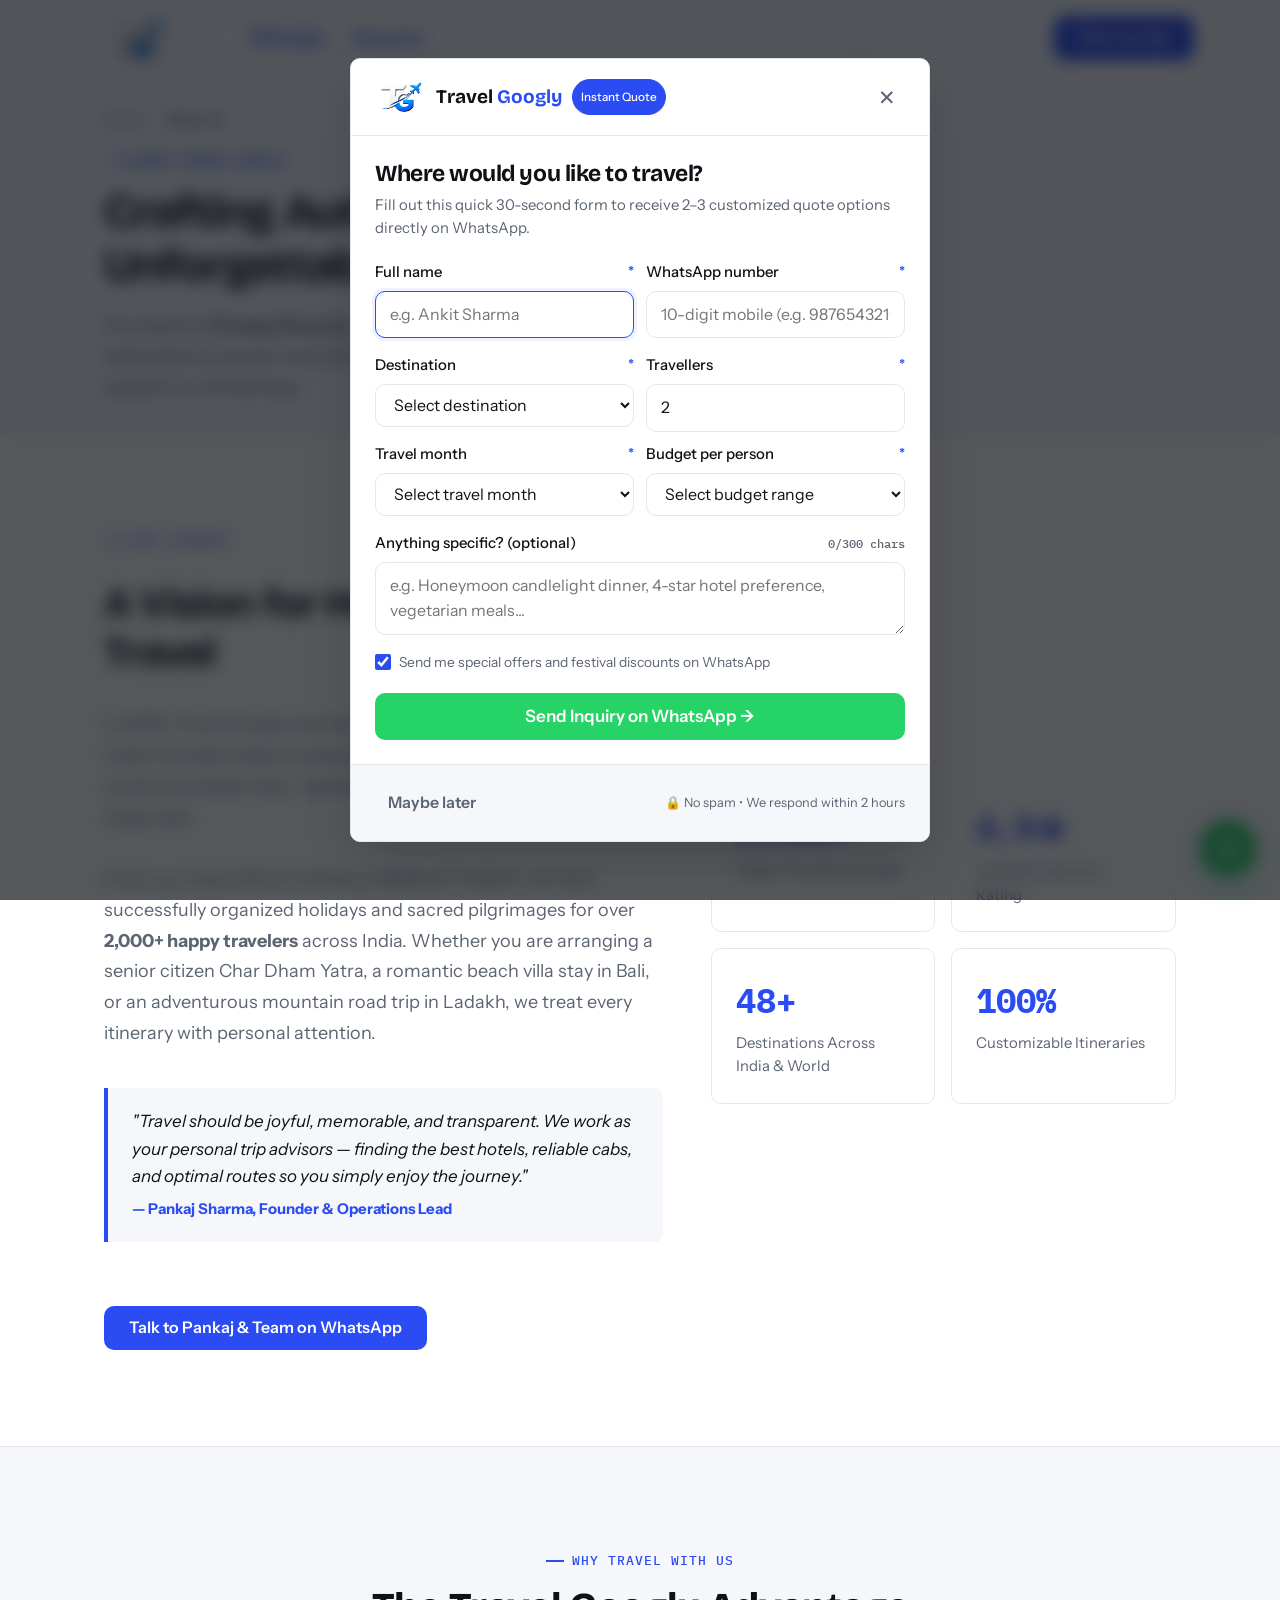
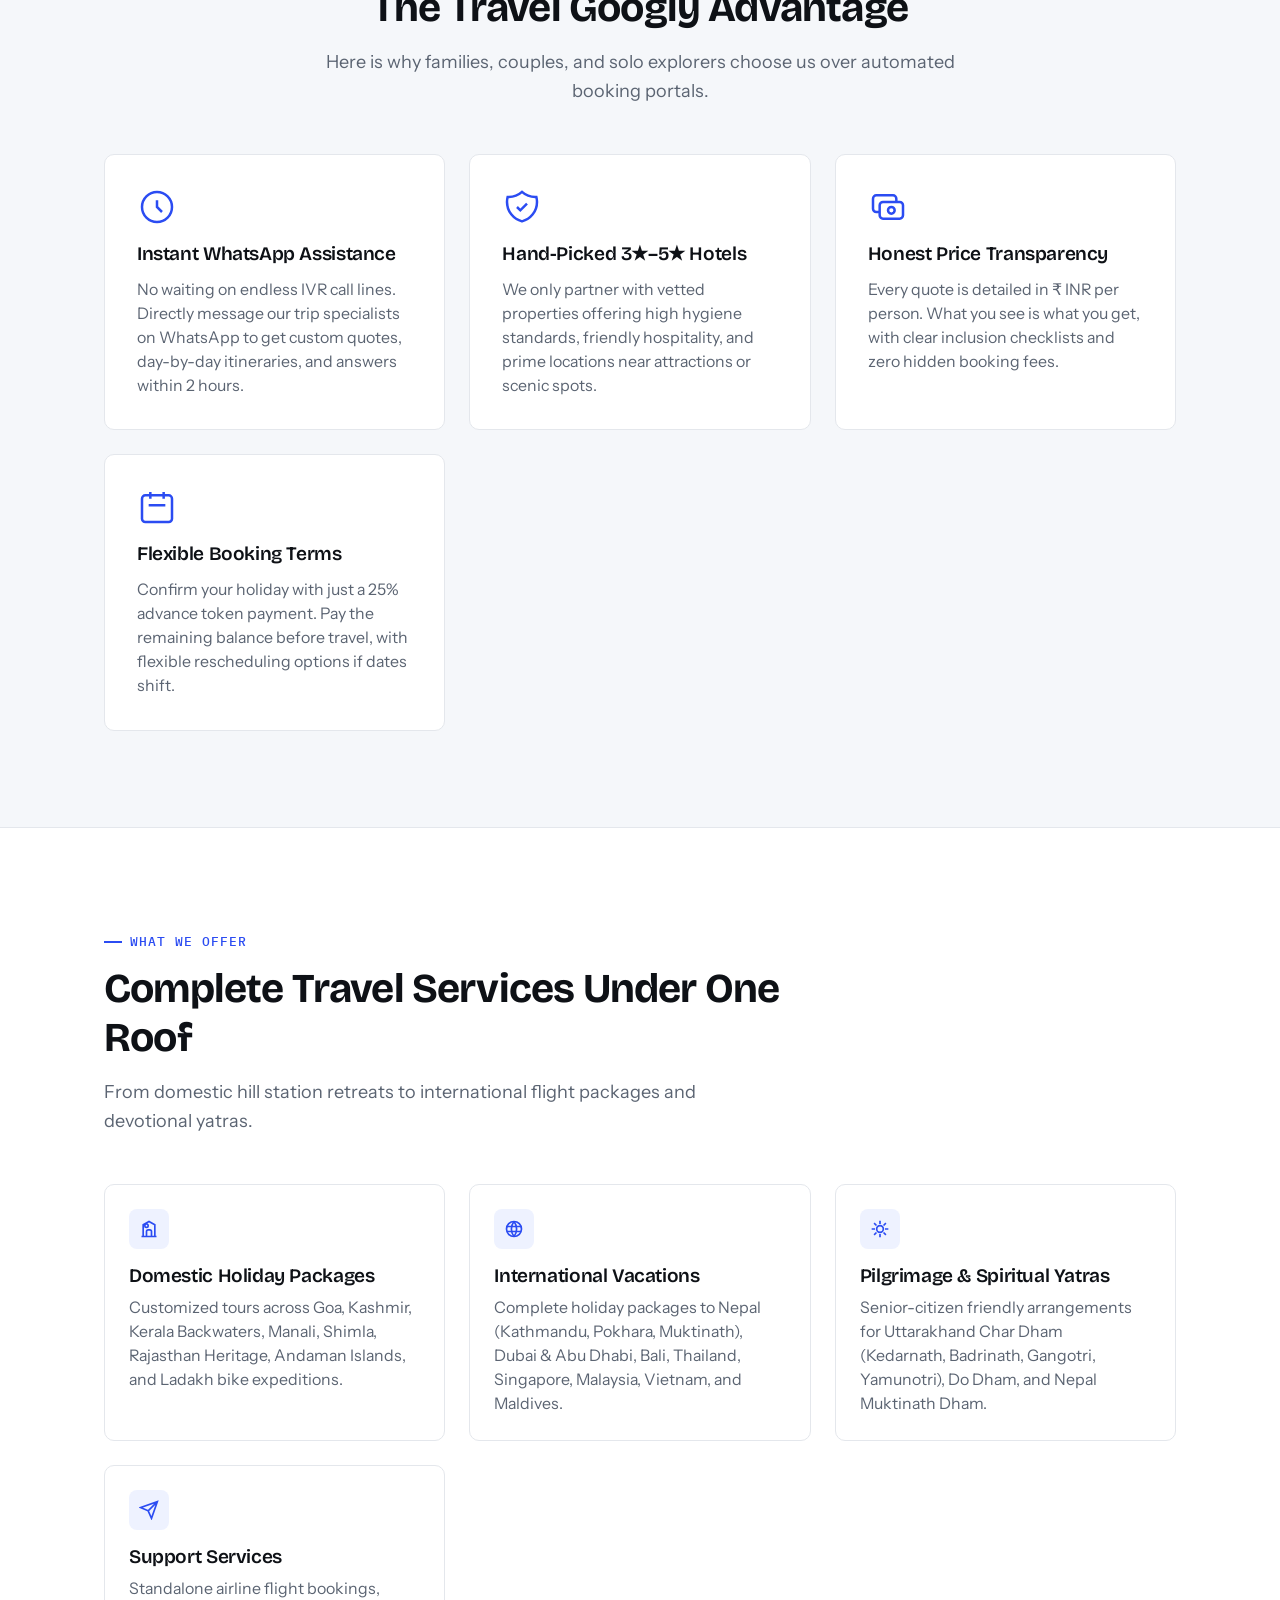
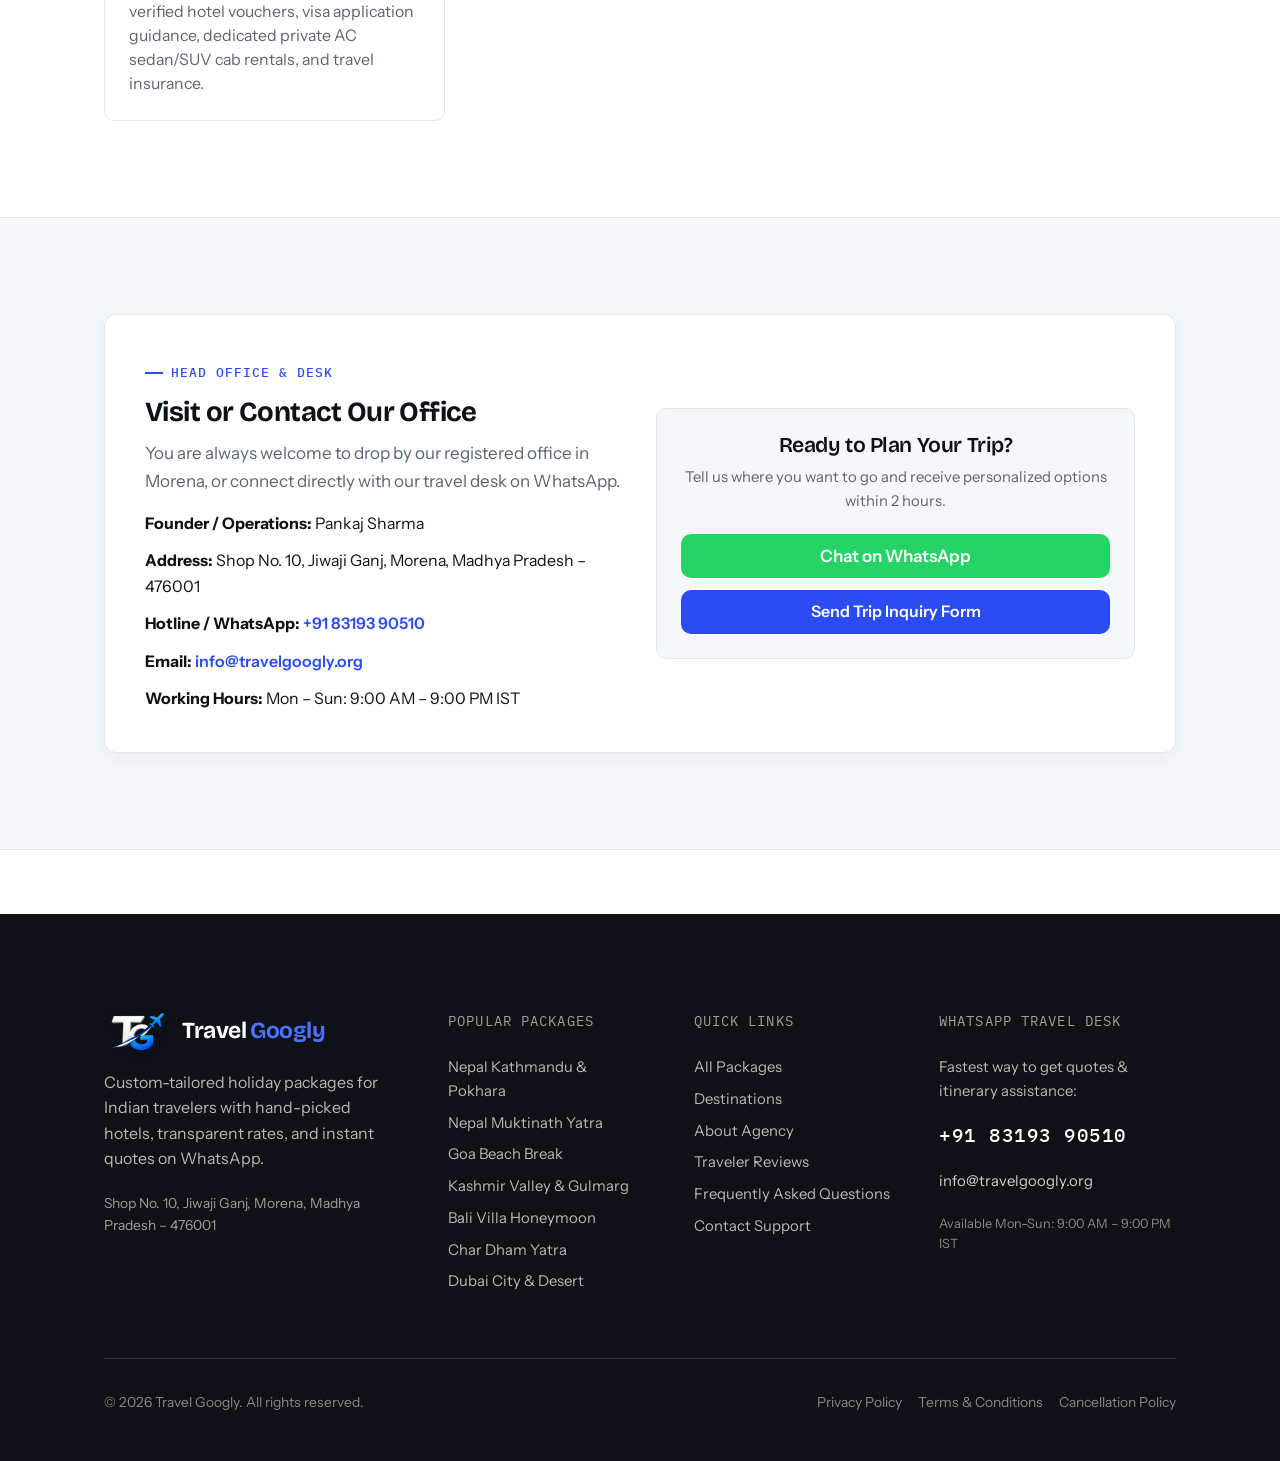
<file: about.html>
<!DOCTYPE html>
<html lang="en">
<head>
  <meta charset="UTF-8">
  <meta name="viewport" content="width=device-width, initial-scale=1.0">
  <title>About Us — Travel Googly | Leading Tour & Travel Agency Morena</title>
  <meta name="description" content="Learn about Travel Googly, founded by Pankaj Sharma in Morena, MP. Delivering customized domestic & international tour packages with honest pricing and 24x7 WhatsApp support.">
  <meta name="keywords" content="about travel googly, pankaj sharma morena, travel agency morena madhya pradesh, tour operator morena, holiday planning whatsapp">
  <meta name="robots" content="index, follow, max-snippet:-1, max-image-preview:large, max-video-preview:-1">
  <meta name="theme-color" content="#0E1116">
  <link rel="canonical" href="https://travelgoogly.org/about.html">

  <!-- Geo & Local SEO -->
  <meta name="geo.region" content="IN-MP">
  <meta name="geo.placename" content="Morena, Madhya Pradesh">
  <meta name="geo.position" content="26.4950;77.9940">
  <meta name="ICBM" content="26.4950, 77.9940">

  <!-- Open Graph / Facebook -->
  <meta property="og:type" content="website">
  <meta property="og:url" content="https://travelgoogly.org/about.html">
  <meta property="og:title" content="About Us — Travel Googly | Leading Tour & Travel Agency">
  <meta property="og:description" content="Discover Travel Googly: founded by Pankaj Sharma. Custom holiday planning across India, Nepal, Dubai, Bali, Thailand and beyond.">
  <meta property="og:image" content="https://images.unsplash.com/photo-1595815771614-ade9d652a65d?auto=format&fit=crop&w=1200&q=80">

  <!-- Twitter -->
  <meta name="twitter:card" content="summary_large_image">
  <meta name="twitter:title" content="About Us — Travel Googly">
  <meta name="twitter:description" content="Customized domestic and international tour packages for Indian travelers. Transparent pricing and instant quotes on WhatsApp.">
  <meta name="twitter:image" content="https://images.unsplash.com/photo-1595815771614-ade9d652a65d?auto=format&fit=crop&w=1200&q=80">

  <!-- Favicon -->
  <link rel="icon" type="image/png" sizes="32x32" href="assets/favicon.png">
  <link rel="icon" type="image/png" href="assets/travelgoogly-logo.png">
  <link rel="shortcut icon" href="favicon.ico">
  <link rel="apple-touch-icon" sizes="180x180" href="assets/travelgoogly-logo.png">

  <!-- Stylesheet -->
  <link rel="stylesheet" href="css/styles.css">

  <!-- JSON-LD Structured Data Schema -->
  <script type="application/ld+json">
  {
    "@context": "https://schema.org",
    "@type": "TravelAgency",
    "name": "Travel Googly",
    "founder": {
      "@type": "Person",
      "name": "Pankaj Sharma"
    },
    "image": "https://travelgoogly.org/assets/travelgoogly-logo.png",
    "telephone": "+918319390510",
    "email": "info@travelgoogly.org",
    "url": "https://travelgoogly.org/about.html",
    "priceRange": "₹₹",
    "openingHoursSpecification": [
      {
        "@type": "OpeningHoursSpecification",
        "dayOfWeek": ["Monday", "Tuesday", "Wednesday", "Thursday", "Friday", "Saturday", "Sunday"],
        "opens": "09:00",
        "closes": "21:00"
      }
    ],
    "description": "Leading Indian tour and travel agency offering customized domestic tours, international holidays, pilgrimage yatras, and full travel support.",
    "address": {
      "@type": "PostalAddress",
      "streetAddress": "Shop No. 10, Jiwaji Ganj",
      "addressLocality": "Morena",
      "addressRegion": "Madhya Pradesh",
      "postalCode": "476001",
      "addressCountry": "IN"
    }
  }
  </script>
</head>
<body>

  <!-- ========================================================================
       HEADER & NAVIGATION
       ======================================================================== -->
  <header class="site-header is-scrolled" role="banner">
    <div class="container">
      <a href="index.html" class="site-logo" aria-label="Travel Googly Home">
        <img src="assets/travelgoogly-logo.png" alt="Travel Googly" class="site-logo__img" width="44" height="44">
        <span class="site-logo__text">
          <span class="site-logo__primary">Travel</span>
          <span class="site-logo__accent">Googly</span>
        </span>
      </a>

      <nav class="site-nav" aria-label="Primary navigation">
        <ul class="site-nav__list">
          <li><a href="index.html" class="site-nav__link">Home</a></li>
          <li><a href="about.html" class="site-nav__link is-active" style="color: var(--accent); font-weight: 600;">About Us</a></li>
          <li><a href="index.html#packages" class="site-nav__link" data-filter-trigger="domestic">Domestic Tours</a></li>
          <li><a href="index.html#packages" class="site-nav__link" data-filter-trigger="international">International Tours</a></li>
          <li><a href="index.html#destinations" class="site-nav__link">Destinations</a></li>
          <li><a href="index.html#reviews" class="site-nav__link">Reviews</a></li>
          <li><a href="index.html#contact" class="site-nav__link">Contact Us</a></li>
        </ul>
      </nav>

      <div class="site-header__actions">
        <button type="button" class="btn btn--primary btn-open-inquiry">Plan my trip</button>
        <button type="button" class="menu-toggle" id="menu-toggle" aria-label="Toggle navigation menu" aria-expanded="false" aria-controls="mobile-drawer">
          <span></span>
          <span></span>
          <span></span>
        </button>
      </div>
    </div>
  </header>

  <!-- Mobile Drawer -->
  <div class="mobile-drawer" id="mobile-drawer" aria-hidden="true">
    <div class="mobile-drawer__content">
      <div class="mobile-drawer__header">
        <a href="index.html" class="site-logo">
          <img src="assets/travelgoogly-logo.png" alt="Travel Googly" class="site-logo__img" width="44" height="44">
          <span class="site-logo__text">
            <span class="site-logo__primary">Travel</span>
            <span class="site-logo__accent">Googly</span>
          </span>
        </a>
      </div>
      <nav aria-label="Mobile navigation">
        <ul class="mobile-drawer__list">
          <li><a href="index.html" class="mobile-drawer__link">Home</a></li>
          <li><a href="about.html" class="mobile-drawer__link" style="font-weight: 700; color: var(--accent);">About Us</a></li>
          <li><a href="index.html#packages" class="mobile-drawer__link" data-filter-trigger="domestic">Domestic Tours</a></li>
          <li><a href="index.html#packages" class="mobile-drawer__link" data-filter-trigger="international">International Tours</a></li>
          <li><a href="index.html#destinations" class="mobile-drawer__link">Destinations</a></li>
          <li><a href="index.html#reviews" class="mobile-drawer__link">Reviews</a></li>
          <li><a href="index.html#contact" class="mobile-drawer__link">Contact Us</a></li>
        </ul>
      </nav>
      <div class="mobile-drawer__footer">
        <button type="button" class="btn btn--primary btn--full btn-open-inquiry">
          Plan my trip
        </button>
      </div>
    </div>
  </div>

  <main>
    <!-- ======================================================================
         ABOUT HERO SECTION
         ====================================================================== -->
    <section class="package-header">
      <div class="container">
        <nav class="breadcrumb" aria-label="Breadcrumb navigation">
          <a href="index.html">Home</a>
          <span class="breadcrumb-separator">/</span>
          <span aria-current="page" style="color: var(--ink);">About Us</span>
        </nav>

        <div style="max-width: 800px;">
          <div style="display: inline-flex; align-items: center; gap: 6px; padding: 4px 12px; background: var(--accent-wash); border-radius: 999px; font-family: var(--font-mono); font-size: 0.75rem; font-weight: 600; color: var(--accent); margin-bottom: 12px;">
            <span>✦</span> ABOUT TRAVEL GOOGLY
          </div>
          <h1 style="font-size: clamp(2rem, 4vw, 2.75rem); line-height: 1.15; margin-bottom: 16px;">
            Crafting Authentic Journeys & Unforgettable Holidays
          </h1>
          <p style="font-size: 1.125rem; color: var(--ink-soft); line-height: 1.6;">
            Founded by <strong>Pankaj Sharma</strong>, Travel Googly is a customer-first Indian travel agency dedicated to hassle-free holiday planning, transparent pricing in ₹ INR, and 24×7 human support on WhatsApp.
          </p>
        </div>
      </div>
    </section>

    <!-- ======================================================================
         FOUNDER STORY & MISSION
         ====================================================================== -->
    <section class="section">
      <div class="container">
        <div class="about-grid">
          <div class="about-text">
            <span class="section-tag">OUR JOURNEY</span>
            <h2 class="section-title">A Vision for Human-Centered Travel</h2>
            <p style="font-size: 1.0625rem; line-height: 1.7;">
              In 2018, Travel Googly was founded with a straightforward mission: Indian travelers deserve personalized holiday planning without confusing hidden fees, rigid pre-set schedules, or automated bot responses.
            </p>
            <p style="font-size: 1.0625rem; line-height: 1.7; margin-top: 16px;">
              From our head office in Morena, Madhya Pradesh, we have successfully organized holidays and sacred pilgrimages for over <strong>2,000+ happy travelers</strong> across India. Whether you are arranging a senior citizen Char Dham Yatra, a romantic beach villa stay in Bali, or an adventurous mountain road trip in Ladakh, we treat every itinerary with personal attention.
            </p>

            <blockquote style="margin: 24px 0; padding: 20px 24px; background-color: var(--surface-alt); border-left: 4px solid var(--accent); border-radius: 0 8px 8px 0; font-style: italic; color: var(--ink); line-height: 1.6;">
              "Travel should be joyful, memorable, and transparent. We work as your personal trip advisors — finding the best hotels, reliable cabs, and optimal routes so you simply enjoy the journey."
              <div style="font-style: normal; font-weight: 700; margin-top: 8px; font-size: 0.875rem; color: var(--accent);">
                — Pankaj Sharma, Founder & Operations Lead
              </div>
            </blockquote>

            <div style="margin-top: 24px;">
              <button type="button" class="btn btn--primary btn-open-inquiry">Talk to Pankaj & Team on WhatsApp</button>
            </div>
          </div>

          <div class="about-stats">
            <div class="stat-card">
              <span class="stat-card__num">2,000+</span>
              <span class="stat-card__label">Happy Travelers Guided</span>
            </div>
            <div class="stat-card">
              <span class="stat-card__num">4.9★</span>
              <span class="stat-card__label">Verified Customer Rating</span>
            </div>
            <div class="stat-card">
              <span class="stat-card__num">48+</span>
              <span class="stat-card__label">Destinations Across India & World</span>
            </div>
            <div class="stat-card">
              <span class="stat-card__num">100%</span>
              <span class="stat-card__label">Customizable Itineraries</span>
            </div>
          </div>
        </div>
      </div>
    </section>

    <!-- ======================================================================
         CORE PILLARS SECTION
         ====================================================================== -->
    <section class="section section--alt">
      <div class="container">
        <div class="section-header section-header--center">
          <span class="section-tag">WHY TRAVEL WITH US</span>
          <h2 class="section-title">The Travel Googly Advantage</h2>
          <p class="section-lead">Here is why families, couples, and solo explorers choose us over automated booking portals.</p>
        </div>

        <div class="features-grid">
          <div class="feature-card reveal">
            <div class="feature-card__icon" aria-hidden="true">
              <svg viewBox="0 0 24 24" fill="none" stroke="currentColor" stroke-width="1.5"><path d="M12 8v4l3 3m6-3a9 9 0 11-18 0 9 9 0 0118 0z"/></svg>
            </div>
            <h3 class="feature-card__title">Instant WhatsApp Assistance</h3>
            <p class="feature-card__desc">No waiting on endless IVR call lines. Directly message our trip specialists on WhatsApp to get custom quotes, day-by-day itineraries, and answers within 2 hours.</p>
          </div>

          <div class="feature-card reveal">
            <div class="feature-card__icon" aria-hidden="true">
              <svg viewBox="0 0 24 24" fill="none" stroke="currentColor" stroke-width="1.5"><path d="M9 12l2 2 4-4m5.618-4.016A11.955 11.955 0 0112 2.944a11.955 11.955 0 01-8.618 3.04A12.02 12.02 0 003 9c0 5.591 3.824 10.29 9 11.622 5.176-1.332 9-6.03 9-11.622 0-1.042-.133-2.052-.382-3.016z"/></svg>
            </div>
            <h3 class="feature-card__title">Hand-Picked 3★–5★ Hotels</h3>
            <p class="feature-card__desc">We only partner with vetted properties offering high hygiene standards, friendly hospitality, and prime locations near attractions or scenic spots.</p>
          </div>

          <div class="feature-card reveal">
            <div class="feature-card__icon" aria-hidden="true">
              <svg viewBox="0 0 24 24" fill="none" stroke="currentColor" stroke-width="1.5"><path d="M17 9V7a2 2 0 00-2-2H5a2 2 0 00-2 2v6a2 2 0 002 2h2m2 4h10a2 2 0 002-2v-6a2 2 0 00-2-2H9a2 2 0 00-2 2v6a2 2 0 002 2zm7-5a2 2 0 11-4 0 2 2 0 014 0z"/></svg>
            </div>
            <h3 class="feature-card__title">Honest Price Transparency</h3>
            <p class="feature-card__desc">Every quote is detailed in ₹ INR per person. What you see is what you get, with clear inclusion checklists and zero hidden booking fees.</p>
          </div>

          <div class="feature-card reveal">
            <div class="feature-card__icon" aria-hidden="true">
              <svg viewBox="0 0 24 24" fill="none" stroke="currentColor" stroke-width="1.5"><path d="M8 7V3m8 4V3m-9 8h10M5 21h14a2 2 0 002-2V7a2 2 0 00-2-2H5a2 2 0 00-2 2v12a2 2 0 002 2z"/></svg>
            </div>
            <h3 class="feature-card__title">Flexible Booking Terms</h3>
            <p class="feature-card__desc">Confirm your holiday with just a 25% advance token payment. Pay the remaining balance before travel, with flexible rescheduling options if dates shift.</p>
          </div>
        </div>
      </div>
    </section>

    <!-- ======================================================================
         SERVICES & SPECIALTIES
         ====================================================================== -->
    <section class="section">
      <div class="container">
        <div class="section-header">
          <span class="section-tag">WHAT WE OFFER</span>
          <h2 class="section-title">Complete Travel Services Under One Roof</h2>
          <p class="section-lead">From domestic hill station retreats to international flight packages and devotional yatras.</p>
        </div>

        <div style="display: grid; grid-template-columns: repeat(auto-fit, minmax(280px, 1fr)); gap: 24px;">
          <!-- Service 1 -->
          <div style="background: var(--surface); border: 1px solid var(--line); border-radius: 10px; padding: 24px;">
            <div style="width: 40px; height: 40px; border-radius: 8px; background: var(--accent-wash); color: var(--accent); display: flex; align-items: center; justify-content: center; margin-bottom: 16px;">
              <svg width="20" height="20" viewBox="0 0 24 24" fill="none" stroke="currentColor" stroke-width="2"><path d="M3 21h18M5 21V7l7-4 7 4v14M9 10a2 2 0 100-4 2 2 0 000 4zM9 21v-6a2 2 0 012-2h2a2 2 0 012 2v6"/></svg>
            </div>
            <h3 style="font-size: 1.125rem; margin-bottom: 8px;">Domestic Holiday Packages</h3>
            <p style="font-size: 0.9375rem; color: var(--ink-soft); line-height: 1.5;">
              Customized tours across Goa, Kashmir, Kerala Backwaters, Manali, Shimla, Rajasthan Heritage, Andaman Islands, and Ladakh bike expeditions.
            </p>
          </div>

          <!-- Service 2 -->
          <div style="background: var(--surface); border: 1px solid var(--line); border-radius: 10px; padding: 24px;">
            <div style="width: 40px; height: 40px; border-radius: 8px; background: var(--accent-wash); color: var(--accent); display: flex; align-items: center; justify-content: center; margin-bottom: 16px;">
              <svg width="20" height="20" viewBox="0 0 24 24" fill="none" stroke="currentColor" stroke-width="2"><circle cx="12" cy="12" r="9"/><path d="M3.6 9h16.8M3.6 15h16.8M12 3a14.5 14.5 0 000 18M12 3a14.5 14.5 0 010 18"/></svg>
            </div>
            <h3 style="font-size: 1.125rem; margin-bottom: 8px;">International Vacations</h3>
            <p style="font-size: 0.9375rem; color: var(--ink-soft); line-height: 1.5;">
              Complete holiday packages to Nepal (Kathmandu, Pokhara, Muktinath), Dubai & Abu Dhabi, Bali, Thailand, Singapore, Malaysia, Vietnam, and Maldives.
            </p>
          </div>

          <!-- Service 3 -->
          <div style="background: var(--surface); border: 1px solid var(--line); border-radius: 10px; padding: 24px;">
            <div style="width: 40px; height: 40px; border-radius: 8px; background: var(--accent-wash); color: var(--accent); display: flex; align-items: center; justify-content: center; margin-bottom: 16px;">
              <svg width="20" height="20" viewBox="0 0 24 24" fill="none" stroke="currentColor" stroke-width="2"><path d="M12 2v4M12 18v4M4.93 4.93l2.83 2.83M16.24 16.24l2.83 2.83M2 12h4M18 12h4M4.93 19.07l2.83-2.83M16.24 7.76l2.83-2.83M12 8a4 4 0 100 8 4 4 0 000-8z"/></svg>
            </div>
            <h3 style="font-size: 1.125rem; margin-bottom: 8px;">Pilgrimage & Spiritual Yatras</h3>
            <p style="font-size: 0.9375rem; color: var(--ink-soft); line-height: 1.5;">
              Senior-citizen friendly arrangements for Uttarakhand Char Dham (Kedarnath, Badrinath, Gangotri, Yamunotri), Do Dham, and Nepal Muktinath Dham.
            </p>
          </div>

          <!-- Service 4 -->
          <div style="background: var(--surface); border: 1px solid var(--line); border-radius: 10px; padding: 24px;">
            <div style="width: 40px; height: 40px; border-radius: 8px; background: var(--accent-wash); color: var(--accent); display: flex; align-items: center; justify-content: center; margin-bottom: 16px;">
              <svg width="20" height="20" viewBox="0 0 24 24" fill="none" stroke="currentColor" stroke-width="2"><path d="M22 2L11 13M22 2l-7 20-4-9-9-4 20-7z"/></svg>
            </div>
            <h3 style="font-size: 1.125rem; margin-bottom: 8px;">Support Services</h3>
            <p style="font-size: 0.9375rem; color: var(--ink-soft); line-height: 1.5;">
              Standalone airline flight bookings, verified hotel vouchers, visa application guidance, dedicated private AC sedan/SUV cab rentals, and travel insurance.
            </p>
          </div>
        </div>
      </div>
    </section>

    <!-- ======================================================================
         OFFICIAL OFFICE & CONTACT DETAILS CARD
         ====================================================================== -->
    <section class="section section--alt">
      <div class="container">
        <div style="background: var(--surface); border: 1px solid var(--line); border-radius: 12px; padding: clamp(24px, 4vw, 40px); box-shadow: var(--shadow-soft);">
          <div style="display: grid; grid-template-columns: repeat(auto-fit, minmax(260px, 1fr)); gap: 32px; align-items: center;">
            <div>
              <span class="section-tag">HEAD OFFICE & DESK</span>
              <h2 style="font-size: 1.625rem; margin-bottom: 12px;">Visit or Contact Our Office</h2>
              <p style="color: var(--ink-soft); line-height: 1.6; margin-bottom: 16px;">
                You are always welcome to drop by our registered office in Morena, or connect directly with our travel desk on WhatsApp.
              </p>

              <div style="display: flex; flex-direction: column; gap: 12px; font-size: 0.9375rem;">
                <div>
                  <strong>Founder / Operations:</strong> Pankaj Sharma
                </div>
                <div>
                  <strong>Address:</strong> Shop No. 10, Jiwaji Ganj, Morena, Madhya Pradesh – 476001
                </div>
                <div>
                  <strong>Hotline / WhatsApp:</strong> <a href="tel:+918319390510" style="color: var(--accent); font-weight: 600;">+91 83193 90510</a>
                </div>
                <div>
                  <strong>Email:</strong> <a href="mailto:info@travelgoogly.org" style="color: var(--accent); font-weight: 600;">info@travelgoogly.org</a>
                </div>
                <div>
                  <strong>Working Hours:</strong> Mon – Sun: 9:00 AM – 9:00 PM IST
                </div>
              </div>
            </div>

            <div style="background: var(--surface-alt); border-radius: 10px; padding: 24px; border: 1px solid var(--line); text-align: center;">
              <h3 style="font-size: 1.25rem; margin-bottom: 8px;">Ready to Plan Your Trip?</h3>
              <p style="font-size: 0.875rem; color: var(--ink-soft); margin-bottom: 20px;">
                Tell us where you want to go and receive personalized options within 2 hours.
              </p>
              <div style="display: flex; flex-direction: column; gap: 12px;">
                <a href="https://wa.me/918319390510?text=Hi%20Travel%20Googly!%20I'd%20like%20to%20plan%20a%20trip.%20Please%20assist%20me%20with%20customized%20options." target="_blank" rel="noopener" class="btn btn--wa btn--full" style="font-size: 1rem;">
                  Chat on WhatsApp
                </a>
                <button type="button" class="btn btn--primary btn--full btn-open-inquiry">
                  Send Trip Inquiry Form
                </button>
              </div>
            </div>
          </div>
        </div>
      </div>
    </section>
  </main>

  <!-- ========================================================================
       FOOTER
       ======================================================================== -->
  <footer class="site-footer" role="contentinfo" style="margin-top: 64px;">
    <div class="container">
      <div class="footer-grid">
        <div class="footer-col">
          <a href="index.html" class="site-logo">
            <img src="assets/travelgoogly-logo.png" alt="Travel Googly" class="site-logo__img" width="44" height="44">
            <span class="site-logo__text">
              <span class="site-logo__primary">Travel</span>
              <span class="site-logo__accent">Googly</span>
            </span>
          </a>
          <p>Custom-tailored holiday packages for Indian travelers with hand-picked hotels, transparent rates, and instant quotes on WhatsApp.</p>
          <p style="font-size: 0.8125rem; color: rgba(255, 255, 255, 0.6); margin-top: 4px;">
            Shop No. 10, Jiwaji Ganj, Morena, Madhya Pradesh – 476001
          </p>
        </div>

        <div class="footer-col">
          <div class="footer-col__title">Popular Packages</div>
          <div class="footer-links">
            <a href="package.html?slug=nepal-kathmandu-pokhara-valley">Nepal Kathmandu & Pokhara</a>
            <a href="package.html?slug=nepal-muktinath-yatra-pilgrimage">Nepal Muktinath Yatra</a>
            <a href="package.html?slug=goa-beach-break">Goa Beach Break</a>
            <a href="package.html?slug=kashmir-valley-gulmarg">Kashmir Valley & Gulmarg</a>
            <a href="package.html?slug=bali-tropical-honeymoon">Bali Villa Honeymoon</a>
            <a href="package.html?slug=char-dham-yatra">Char Dham Yatra</a>
            <a href="package.html?slug=dubai-city-desert-adventure">Dubai City & Desert</a>
          </div>
        </div>

        <div class="footer-col">
          <div class="footer-col__title">Quick Links</div>
          <div class="footer-links">
            <a href="index.html#packages">All Packages</a>
            <a href="index.html#destinations">Destinations</a>
            <a href="about.html">About Agency</a>
            <a href="index.html#reviews">Traveler Reviews</a>
            <a href="index.html#faq">Frequently Asked Questions</a>
            <a href="index.html#contact">Contact Support</a>
          </div>
        </div>

        <div class="footer-col">
          <div class="footer-col__title">WhatsApp Travel Desk</div>
          <p style="font-size: 0.875rem;">Fastest way to get quotes & itinerary assistance:</p>
          <a href="tel:+918319390510" class="font-mono" style="color: #FFFFFF; font-size: 1.125rem;">+91 83193 90510</a>
          <a href="mailto:info@travelgoogly.org" style="color: rgba(255, 255, 255, 0.8); font-size: 0.875rem; display: block; margin-top: 4px;">info@travelgoogly.org</a>
          <p style="font-size: 0.75rem; color: rgba(255, 255, 255, 0.5); margin-top: 4px;">Available Mon–Sun: 9:00 AM – 9:00 PM IST</p>
        </div>
      </div>

      <div class="footer-bottom">
        <div>© 2026 Travel Googly. All rights reserved.</div>
        <div class="footer-bottom-links">
          <a href="#">Privacy Policy</a>
          <a href="#">Terms & Conditions</a>
          <a href="#">Cancellation Policy</a>
        </div>
      </div>
    </div>
  </footer>

  <!-- ========================================================================
       SIGNATURE ENTRY INQUIRY POPUP MODAL
       ======================================================================== -->
  <div class="modal-overlay" id="inquiry-modal" aria-hidden="true" role="dialog" aria-modal="true" aria-labelledby="inquiry-modal-title">
    <div class="modal-card">
      <div class="modal-header">
        <div style="display: flex; align-items: center; gap: 10px;">
          <img src="assets/travelgoogly-logo.png" alt="Travel Googly" width="34" height="34" style="height: 34px; width: auto; object-fit: contain;">
          <span style="font-family: var(--font-display); font-size: 1.125rem; font-weight: 700; color: var(--ink);">Travel <span style="color: var(--accent);">Googly</span></span>
          <span class="chip is-active" style="padding: 2px 8px; font-size: 0.6875rem;">Instant Quote</span>
        </div>
        <button type="button" class="modal-close-btn" id="inquiry-close-btn" aria-label="Close inquiry modal">✕</button>
      </div>

      <div class="modal-body">
        <h2 id="inquiry-modal-title" style="font-size: 1.35rem; margin-bottom: 6px;">Where would you like to travel?</h2>
        <p style="font-size: 0.875rem; margin-bottom: 20px;">Fill out this quick 30-second form to receive 2–3 customized quote options directly on WhatsApp.</p>

        <form id="inquiry-form" novalidate>
          <div class="form-grid-2">
            <div class="form-group">
              <label for="inq-name" class="form-label">Full name <span class="req">*</span></label>
              <input type="text" id="inq-name" class="form-control" placeholder="e.g. Ankit Sharma" required autocomplete="name">
              <span class="form-error" id="err-name">Please enter your name.</span>
            </div>

            <div class="form-group">
              <label for="inq-mobile" class="form-label">WhatsApp number <span class="req">*</span></label>
              <input type="tel" id="inq-mobile" inputmode="numeric" class="form-control" placeholder="10-digit mobile (e.g. 9876543210)" required autocomplete="tel">
              <span class="form-error" id="err-mobile">Please enter a valid 10-digit mobile number.</span>
            </div>
          </div>

          <div class="form-grid-2">
            <div class="form-group">
              <label for="inq-destination" class="form-label">Destination <span class="req">*</span></label>
              <select id="inq-destination" class="form-control" required>
                <option value="" disabled selected>Select destination</option>
                <optgroup label="Domestic Destinations">
                  <option value="Goa">Goa Beach Break</option>
                  <option value="Kashmir">Kashmir & Gulmarg</option>
                  <option value="Manali">Manali & Solang</option>
                  <option value="Kerala">Kerala Backwaters & Munnar</option>
                  <option value="Rajasthan">Rajasthan Heritage Circuit</option>
                  <option value="Andaman">Andaman Islands</option>
                  <option value="Ladakh">Ladakh Bike / SUV Tour</option>
                  <option value="Northeast">Northeast & Meghalaya</option>
                  <option value="Char Dham">Char Dham Yatra</option>
                  <option value="Do Dham">Do Dham (Kedarnath-Badrinath)</option>
                </optgroup>
                <optgroup label="International Destinations">
                  <option value="Nepal (Kathmandu & Pokhara)">Nepal (Kathmandu & Pokhara)</option>
                  <option value="Nepal (Muktinath Yatra)">Nepal (Muktinath Yatra)</option>
                  <option value="Dubai">Dubai & Abu Dhabi</option>
                  <option value="Thailand">Thailand (Bangkok-Pattaya-Phuket)</option>
                  <option value="Bali">Bali Villa & Island</option>
                  <option value="Singapore–Malaysia">Singapore & Malaysia</option>
                  <option value="Vietnam">Vietnam Discovery</option>
                  <option value="Maldives">Maldives Luxury Resort</option>
                  <option value="Sri Lanka">Sri Lanka Highlights</option>
                  <option value="Europe">Europe Classic</option>
                  <option value="Azerbaijan">Azerbaijan Baku</option>
                </optgroup>
                <optgroup label="Other">
                  <option value="Custom / Need suggestions">Custom / Need suggestions</option>
                </optgroup>
              </select>
              <span class="form-error" id="err-destination">Please choose a destination.</span>
            </div>

            <div class="form-group">
              <label for="inq-travellers" class="form-label">Travellers <span class="req">*</span></label>
              <input type="number" id="inq-travellers" class="form-control" min="1" max="30" value="2" required>
              <span class="form-error" id="err-travellers">Please specify number of travellers (1–30).</span>
            </div>
          </div>

          <div class="form-grid-2">
            <div class="form-group">
              <label for="inq-month" class="form-label">Travel month <span class="req">*</span></label>
              <select id="inq-month" class="form-control js-month-select" required>
                <option value="" disabled selected>Select month</option>
              </select>
              <span class="form-error" id="err-month">Please select preferred month.</span>
            </div>

            <div class="form-group">
              <label for="inq-budget" class="form-label">Budget per person <span class="req">*</span></label>
              <select id="inq-budget" class="form-control" required>
                <option value="" disabled selected>Select budget range</option>
                <option value="Under ₹15,000">Under ₹15,000</option>
                <option value="₹15,000–30,000">₹15,000–30,000</option>
                <option value="₹30,000–60,000">₹30,000–60,000</option>
                <option value="₹60,000–1,00,000">₹60,000–1,00,000</option>
                <option value="Above ₹1,00,000">Above ₹1,00,000</option>
                <option value="Need suggestions">Need suggestions</option>
              </select>
              <span class="form-error" id="err-budget">Please select an estimated budget.</span>
            </div>
          </div>

          <div class="form-group">
            <div class="form-label">
              <span>Anything specific? (optional)</span>
              <span class="form-char-count" id="inquiry-char-counter">0/300 chars</span>
            </div>
            <textarea id="inq-notes" class="form-control" rows="2" maxlength="300" placeholder="e.g. Honeymoon candlelight dinner, 4-star hotel preference, vegetarian meals..."></textarea>
          </div>

          <div class="form-group" style="margin-top: 12px;">
            <label class="form-checkbox-label">
              <input type="checkbox" id="inq-offers" checked>
              <span>Send me special offers and festival discounts on WhatsApp</span>
            </label>
          </div>

          <div style="margin-top: 20px;">
            <button type="submit" class="btn btn--wa btn--full" style="font-size: 1rem; padding: 14px 20px;">
              Send Inquiry on WhatsApp →
            </button>
          </div>
        </form>
      </div>

      <div class="modal-footer">
        <button type="button" class="btn btn--text" id="inquiry-maybe-later">Maybe later</button>
        <span style="font-size: 0.75rem; color: var(--ink-soft);">🔒 No spam • We respond within 2 hours</span>
      </div>
    </div>
  </div>

  <!-- ========================================================================
       FLOATING ACTIONS (WhatsApp & Back To Top)
       ======================================================================== -->
  <div class="floating-actions" aria-label="Quick actions">
    <button type="button" class="btn-back-to-top" id="back-to-top-btn" aria-label="Scroll back to top">
      <svg width="20" height="20" viewBox="0 0 24 24" fill="none" stroke="currentColor" stroke-width="2.5"><path d="M18 15l-6-6-6 6"/></svg>
    </button>

    <a href="#" class="btn-floating-wa has-pulse" id="floating-wa-btn" target="_blank" rel="noopener" aria-label="Chat with Travel Googly on WhatsApp">
      <svg viewBox="0 0 24 24" fill="currentColor"><path d="M12.04 2C6.58 2 2.13 6.45 2.13 11.91C2.13 13.66 2.59 15.36 3.45 16.86L2.05 22L7.3 20.62C8.75 21.41 10.38 21.83 12.04 21.83C17.5 21.83 21.95 17.38 21.95 11.92C21.95 9.27 20.92 6.78 19.05 4.91C17.18 3.03 14.69 2 12.04 2M12.05 3.67C14.25 3.67 16.31 4.53 17.87 6.09C19.42 7.65 20.28 9.72 20.28 11.92C20.28 16.46 16.58 20.15 12.04 20.15C10.56 20.15 9.11 19.76 7.85 19.01L7.55 18.83L4.43 19.65L5.26 16.61L5.06 16.29C4.24 14.99 3.8 13.47 3.8 11.91C3.81 7.37 7.5 3.67 12.05 3.67M9.53 7.03C9.36 7.03 9.08 7.09 8.84 7.35C8.61 7.61 7.94 8.23 7.94 9.5C7.94 10.77 8.86 12 9 12.18C9.13 12.36 10.8 14.93 13.36 16.03C15.5 16.96 15.93 16.77 16.39 16.73C16.85 16.69 17.88 16.12 18.09 15.53C18.3 14.94 18.3 14.43 18.24 14.33C18.17 14.23 18.01 14.17 17.76 14.04C17.51 13.92 16.28 13.31 16.05 13.23C15.82 13.15 15.66 13.1 15.5 13.34C15.33 13.59 14.86 14.14 14.72 14.3C14.58 14.46 14.44 14.48 14.19 14.36C13.94 14.23 12.9 13.89 11.66 12.79C10.7 11.93 10.05 10.87 9.91 10.63C9.77 10.38 9.89 10.25 10.02 10.13C10.13 10.02 10.27 9.84 10.39 9.7C10.51 9.56 10.56 9.45 10.64 9.29C10.72 9.12 10.68 8.98 10.62 8.85C10.56 8.73 10.09 7.57 9.9 7.09C9.71 6.63 9.52 6.69 9.38 6.68L8.94 6.68C8.94 6.68 9.53 7.03 9.53 7.03Z"/></svg>
    </a>
  </div>

  <!-- Scripts (Plain tags without type="module" for flawless local file:// compatibility) -->
  <script src="js/whatsapp.js"></script>
  <script src="js/data.js"></script>
  <script src="js/main.js"></script>
</body>
</html>
</file>
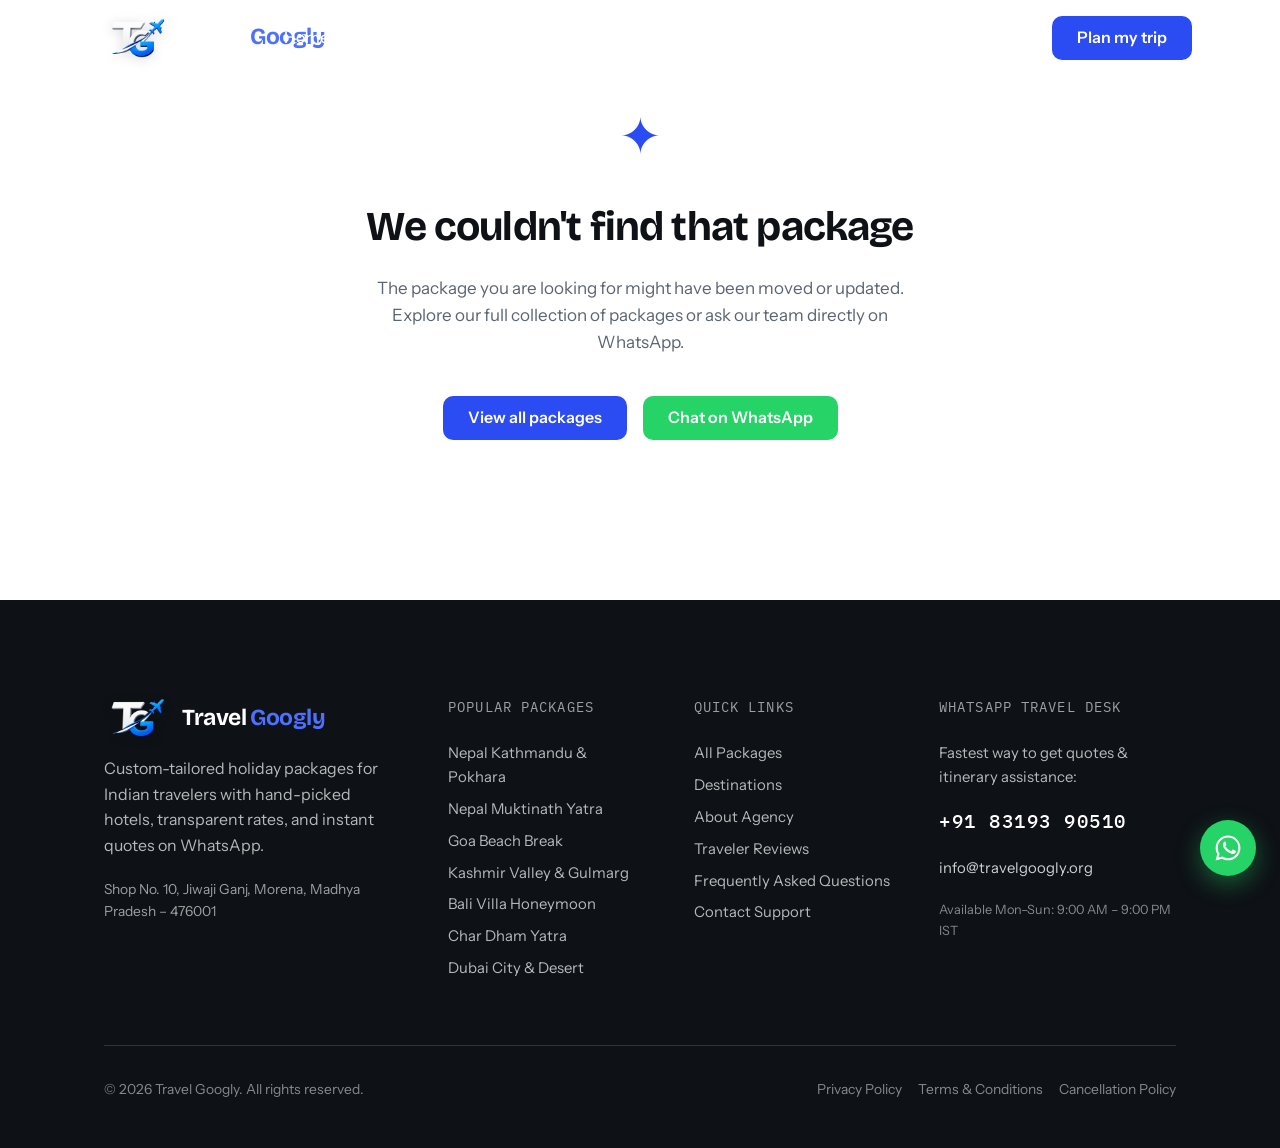
<file: package.html>
<!DOCTYPE html>
<html lang="en">
<head>
  <meta charset="UTF-8">
  <meta name="viewport" content="width=device-width, initial-scale=1.0">
  <title>Tour Package Details & Custom Itineraries — Travel Googly</title>
  <meta name="description" content="View detailed day-by-day itinerary, hotel inclusions, transparent pricing in INR, and instant WhatsApp booking for tour packages by Travel Googly.">
  <meta name="keywords" content="tour package details, customized holiday itinerary, hotel inclusions, travel googly packages, book tour whatsapp">
  <meta name="robots" content="index, follow, max-snippet:-1, max-image-preview:large, max-video-preview:-1">
  <meta name="theme-color" content="#0E1116">
  <link rel="canonical" href="https://travelgoogly.org/package.html">

  <!-- Geo & Local SEO -->
  <meta name="geo.region" content="IN-MP">
  <meta name="geo.placename" content="Morena, Madhya Pradesh">
  <meta name="geo.position" content="26.4950;77.9940">
  <meta name="ICBM" content="26.4950, 77.9940">

  <!-- Open Graph -->
  <meta property="og:type" content="website">
  <meta property="og:url" content="https://travelgoogly.org/package.html">
  <meta property="og:title" content="Tour Package Details — Travel Googly">
  <meta property="og:description" content="Explore customized itineraries with verified hotels and transparent per-person pricing in INR.">
  <meta property="og:image" content="https://images.unsplash.com/photo-1595815771614-ade9d652a65d?auto=format&fit=crop&w=1200&q=80">

  <!-- Twitter -->
  <meta name="twitter:card" content="summary_large_image">
  <meta name="twitter:title" content="Tour Package Details — Travel Googly">
  <meta name="twitter:description" content="Customized tour packages with day-by-day itineraries and verified hotel stays.">
  <meta name="twitter:image" content="https://images.unsplash.com/photo-1595815771614-ade9d652a65d?auto=format&fit=crop&w=1200&q=80">

  <!-- Favicon -->
  <link rel="icon" type="image/png" sizes="32x32" href="assets/favicon.png">
  <link rel="icon" type="image/png" href="assets/travelgoogly-logo.png">
  <link rel="shortcut icon" href="favicon.ico">
  <link rel="apple-touch-icon" sizes="180x180" href="assets/travelgoogly-logo.png">

  <!-- Stylesheet -->
  <link rel="stylesheet" href="css/styles.css">
</head>
<body>

  <!-- ========================================================================
       HEADER & NAVIGATION
       ======================================================================== -->
  <header class="site-header is-scrolled" role="banner">
    <div class="container">
      <a href="index.html" class="site-logo" aria-label="Travel Googly Home">
        <img src="assets/travelgoogly-logo.png" alt="Travel Googly" class="site-logo__img" width="44" height="44">
        <span class="site-logo__text">
          <span class="site-logo__primary">Travel</span>
          <span class="site-logo__accent">Googly</span>
        </span>
      </a>

      <nav class="site-nav" aria-label="Primary navigation">
        <ul class="site-nav__list">
          <li><a href="index.html" class="site-nav__link">Home</a></li>
          <li><a href="about.html" class="site-nav__link">About Us</a></li>
          <li><a href="index.html#packages" class="site-nav__link" data-filter-trigger="domestic">Domestic Tours</a></li>
          <li><a href="index.html#packages" class="site-nav__link" data-filter-trigger="international">International Tours</a></li>
          <li><a href="index.html#destinations" class="site-nav__link">Destinations</a></li>
          <li><a href="index.html#reviews" class="site-nav__link">Reviews</a></li>
          <li><a href="index.html#contact" class="site-nav__link">Contact Us</a></li>
        </ul>
      </nav>

      <div class="site-header__actions">
        <button type="button" class="btn btn--primary btn-open-inquiry">Plan my trip</button>
        <button type="button" class="menu-toggle" id="menu-toggle" aria-label="Toggle navigation menu" aria-expanded="false" aria-controls="mobile-drawer">
          <span></span>
          <span></span>
          <span></span>
        </button>
      </div>
    </div>
  </header>

  <!-- Mobile Drawer -->
  <div class="mobile-drawer" id="mobile-drawer" aria-hidden="true">
    <div class="mobile-drawer__content">
      <div class="mobile-drawer__header">
        <a href="index.html" class="site-logo">
          <img src="assets/travelgoogly-logo.png" alt="Travel Googly" class="site-logo__img" width="44" height="44">
          <span class="site-logo__text">
            <span class="site-logo__primary">Travel</span>
            <span class="site-logo__accent">Googly</span>
          </span>
        </a>
      </div>
      <nav aria-label="Mobile navigation">
        <ul class="mobile-drawer__list">
          <li><a href="index.html" class="mobile-drawer__link">Home</a></li>
          <li><a href="about.html" class="mobile-drawer__link">About Us</a></li>
          <li><a href="index.html#packages" class="mobile-drawer__link" data-filter-trigger="domestic">Domestic Tours</a></li>
          <li><a href="index.html#packages" class="mobile-drawer__link" data-filter-trigger="international">International Tours</a></li>
          <li><a href="index.html#destinations" class="mobile-drawer__link">Destinations</a></li>
          <li><a href="index.html#reviews" class="mobile-drawer__link">Reviews</a></li>
          <li><a href="index.html#contact" class="mobile-drawer__link">Contact Us</a></li>
        </ul>
      </nav>
      <div class="mobile-drawer__footer">
        <button type="button" class="btn btn--primary btn--full btn-open-inquiry">
          Plan my trip
        </button>
      </div>
    </div>
  </div>

  <!-- Dynamic Content Container -->
  <div id="package-detail-content">
    <!-- Populated dynamically via js/main.js from URL parameter ?slug=... -->
  </div>

  <!-- ========================================================================
       FOOTER
       ======================================================================== -->
  <footer class="site-footer" role="contentinfo" style="margin-top: 64px;">
    <div class="container">
      <div class="footer-grid">
        <div class="footer-col">
          <a href="index.html" class="site-logo">
            <img src="assets/travelgoogly-logo.png" alt="Travel Googly" class="site-logo__img" width="44" height="44">
            <span class="site-logo__text">
              <span class="site-logo__primary">Travel</span>
              <span class="site-logo__accent">Googly</span>
            </span>
          </a>
          <p>Custom-tailored holiday packages for Indian travelers with hand-picked hotels, transparent rates, and instant quotes on WhatsApp.</p>
          <p style="font-size: 0.8125rem; color: rgba(255, 255, 255, 0.6); margin-top: 4px;">
            Shop No. 10, Jiwaji Ganj, Morena, Madhya Pradesh – 476001
          </p>
        </div>

        <div class="footer-col">
          <div class="footer-col__title">Popular Packages</div>
          <div class="footer-links">
            <a href="package.html?slug=nepal-kathmandu-pokhara-valley">Nepal Kathmandu & Pokhara</a>
            <a href="package.html?slug=nepal-muktinath-yatra-pilgrimage">Nepal Muktinath Yatra</a>
            <a href="package.html?slug=goa-beach-break">Goa Beach Break</a>
            <a href="package.html?slug=kashmir-valley-gulmarg">Kashmir Valley & Gulmarg</a>
            <a href="package.html?slug=bali-tropical-honeymoon">Bali Villa Honeymoon</a>
            <a href="package.html?slug=char-dham-yatra">Char Dham Yatra</a>
            <a href="package.html?slug=dubai-city-desert-adventure">Dubai City & Desert</a>
          </div>
        </div>

        <div class="footer-col">
          <div class="footer-col__title">Quick Links</div>
          <div class="footer-links">
            <a href="index.html#packages">All Packages</a>
            <a href="index.html#destinations">Destinations</a>
            <a href="about.html">About Agency</a>
            <a href="index.html#reviews">Traveler Reviews</a>
            <a href="index.html#faq">Frequently Asked Questions</a>
            <a href="index.html#contact">Contact Support</a>
          </div>
        </div>

        <div class="footer-col">
          <div class="footer-col__title">WhatsApp Travel Desk</div>
          <p style="font-size: 0.875rem;">Fastest way to get quotes & itinerary assistance:</p>
          <a href="tel:+918319390510" class="font-mono" style="color: #FFFFFF; font-size: 1.125rem;">+91 83193 90510</a>
          <a href="mailto:info@travelgoogly.org" style="color: rgba(255, 255, 255, 0.8); font-size: 0.875rem; display: block; margin-top: 4px;">info@travelgoogly.org</a>
          <p style="font-size: 0.75rem; color: rgba(255, 255, 255, 0.5); margin-top: 4px;">Available Mon–Sun: 9:00 AM – 9:00 PM IST</p>
        </div>
      </div>

      <div class="footer-bottom">
        <div>© 2026 Travel Googly. All rights reserved.</div>
        <div class="footer-bottom-links">
          <a href="#">Privacy Policy</a>
          <a href="#">Terms & Conditions</a>
          <a href="#">Cancellation Policy</a>
        </div>
      </div>
    </div>
  </footer>

  <!-- ========================================================================
       SIGNATURE INQUIRY POPUP MODAL
       ======================================================================== -->
  <div class="modal-overlay" id="inquiry-modal" aria-hidden="true" role="dialog" aria-modal="true" aria-labelledby="inquiry-modal-title">
    <div class="modal-card">
      <div class="modal-header">
        <div style="display: flex; align-items: center; gap: 10px;">
          <img src="assets/travelgoogly-logo.png" alt="Travel Googly" width="34" height="34" style="height: 34px; width: auto; object-fit: contain;">
          <span style="font-family: var(--font-display); font-size: 1.125rem; font-weight: 700; color: var(--ink);">Travel <span style="color: var(--accent);">Googly</span></span>
          <span class="chip is-active" style="padding: 2px 8px; font-size: 0.6875rem;">Instant Quote</span>
        </div>
        <button type="button" class="modal-close-btn" id="inquiry-close-btn" aria-label="Close inquiry modal">✕</button>
      </div>

      <div class="modal-body">
        <h2 id="inquiry-modal-title" style="font-size: 1.35rem; margin-bottom: 6px;">Where would you like to travel?</h2>
        <p style="font-size: 0.875rem; margin-bottom: 20px;">Fill out this quick 30-second form to receive 2–3 customized quote options directly on WhatsApp.</p>

        <form id="inquiry-form" novalidate>
          <div class="form-grid-2">
            <div class="form-group">
              <label for="inq-name" class="form-label">Full name <span class="req">*</span></label>
              <input type="text" id="inq-name" class="form-control" placeholder="e.g. Ankit Sharma" required autocomplete="name">
              <span class="form-error" id="err-name">Please enter your name.</span>
            </div>

            <div class="form-group">
              <label for="inq-mobile" class="form-label">WhatsApp number <span class="req">*</span></label>
              <input type="tel" id="inq-mobile" inputmode="numeric" class="form-control" placeholder="10-digit mobile (e.g. 9876543210)" required autocomplete="tel">
              <span class="form-error" id="err-mobile">Please enter a valid 10-digit mobile number.</span>
            </div>
          </div>

          <div class="form-grid-2">
            <div class="form-group">
              <label for="inq-destination" class="form-label">Destination <span class="req">*</span></label>
              <select id="inq-destination" class="form-control" required>
                <option value="" disabled selected>Select destination</option>
                <optgroup label="Domestic Destinations">
                  <option value="Goa">Goa Beach Break</option>
                  <option value="Kashmir">Kashmir & Gulmarg</option>
                  <option value="Manali">Manali & Solang</option>
                  <option value="Kerala">Kerala Backwaters & Munnar</option>
                  <option value="Rajasthan">Rajasthan Heritage Circuit</option>
                  <option value="Andaman">Andaman Islands</option>
                  <option value="Ladakh">Ladakh Bike / SUV Tour</option>
                  <option value="Northeast">Northeast & Meghalaya</option>
                  <option value="Char Dham">Char Dham Yatra</option>
                  <option value="Do Dham">Do Dham (Kedarnath-Badrinath)</option>
                </optgroup>
                <optgroup label="International Destinations">
                  <option value="Nepal (Kathmandu & Pokhara)">Nepal (Kathmandu & Pokhara)</option>
                  <option value="Nepal (Muktinath Yatra)">Nepal (Muktinath Yatra)</option>
                  <option value="Dubai">Dubai & Abu Dhabi</option>
                  <option value="Thailand">Thailand (Bangkok-Pattaya-Phuket)</option>
                  <option value="Bali">Bali Villa & Island</option>
                  <option value="Singapore–Malaysia">Singapore & Malaysia</option>
                  <option value="Vietnam">Vietnam Discovery</option>
                  <option value="Maldives">Maldives Luxury Resort</option>
                  <option value="Sri Lanka">Sri Lanka Highlights</option>
                  <option value="Europe">Europe Classic</option>
                  <option value="Azerbaijan">Azerbaijan Baku</option>
                </optgroup>
                <optgroup label="Other">
                  <option value="Custom / Need suggestions">Custom / Need suggestions</option>
                </optgroup>
              </select>
              <span class="form-error" id="err-destination">Please choose a destination.</span>
            </div>

            <div class="form-group">
              <label for="inq-travellers" class="form-label">Travellers <span class="req">*</span></label>
              <input type="number" id="inq-travellers" class="form-control" min="1" max="30" value="2" required>
              <span class="form-error" id="err-travellers">Please specify number of travellers (1–30).</span>
            </div>
          </div>

          <div class="form-grid-2">
            <div class="form-group">
              <label for="inq-month" class="form-label">Travel month <span class="req">*</span></label>
              <select id="inq-month" class="form-control js-month-select" required>
                <option value="" disabled selected>Select month</option>
              </select>
              <span class="form-error" id="err-month">Please select preferred month.</span>
            </div>

            <div class="form-group">
              <label for="inq-budget" class="form-label">Budget per person <span class="req">*</span></label>
              <select id="inq-budget" class="form-control" required>
                <option value="" disabled selected>Select budget range</option>
                <option value="Under ₹15,000">Under ₹15,000</option>
                <option value="₹15,000–30,000">₹15,000–30,000</option>
                <option value="₹30,000–60,000">₹30,000–60,000</option>
                <option value="₹60,000–1,00,000">₹60,000–1,00,000</option>
                <option value="Above ₹1,00,000">Above ₹1,00,000</option>
                <option value="Need suggestions">Need suggestions</option>
              </select>
              <span class="form-error" id="err-budget">Please select an estimated budget.</span>
            </div>
          </div>

          <div class="form-group">
            <div class="form-label">
              <span>Anything specific? (optional)</span>
              <span class="form-char-count" id="inquiry-char-counter">0/300 chars</span>
            </div>
            <textarea id="inq-notes" class="form-control" rows="2" maxlength="300" placeholder="e.g. Honeymoon candlelight dinner, 4-star hotel preference, vegetarian meals..."></textarea>
          </div>

          <div class="form-group" style="margin-top: 12px;">
            <label class="form-checkbox-label">
              <input type="checkbox" id="inq-offers" checked>
              <span>Send me special offers and festival discounts on WhatsApp</span>
            </label>
          </div>

          <div style="margin-top: 20px;">
            <button type="submit" class="btn btn--wa btn--full" style="font-size: 1rem; padding: 14px 20px;">
              Send Inquiry on WhatsApp →
            </button>
          </div>
        </form>
      </div>

      <div class="modal-footer">
        <button type="button" class="btn btn--text" id="inquiry-maybe-later">Maybe later</button>
        <span style="font-size: 0.75rem; color: var(--ink-soft);">🔒 No spam • We respond within 2 hours</span>
      </div>
    </div>
  </div>

  <!-- ========================================================================
       FLOATING ACTIONS (WhatsApp & Back To Top)
       ======================================================================== -->
  <div class="floating-actions" aria-label="Quick actions">
    <button type="button" class="btn-back-to-top" id="back-to-top-btn" aria-label="Scroll back to top">
      <svg width="20" height="20" viewBox="0 0 24 24" fill="none" stroke="currentColor" stroke-width="2.5"><path d="M18 15l-6-6-6 6"/></svg>
    </button>

    <a href="#" class="btn-floating-wa has-pulse" id="floating-wa-btn" target="_blank" rel="noopener" aria-label="Chat with Travel Googly on WhatsApp">
      <svg viewBox="0 0 24 24" fill="currentColor"><path d="M12.04 2C6.58 2 2.13 6.45 2.13 11.91C2.13 13.66 2.59 15.36 3.45 16.86L2.05 22L7.3 20.62C8.75 21.41 10.38 21.83 12.04 21.83C17.5 21.83 21.95 17.38 21.95 11.92C21.95 9.27 20.92 6.78 19.05 4.91C17.18 3.03 14.69 2 12.04 2M12.05 3.67C14.25 3.67 16.31 4.53 17.87 6.09C19.42 7.65 20.28 9.72 20.28 11.92C20.28 16.46 16.58 20.15 12.04 20.15C10.56 20.15 9.11 19.76 7.85 19.01L7.55 18.83L4.43 19.65L5.26 16.61L5.06 16.29C4.24 14.99 3.8 13.47 3.8 11.91C3.81 7.37 7.5 3.67 12.05 3.67M9.53 7.03C9.36 7.03 9.08 7.09 8.84 7.35C8.61 7.61 7.94 8.23 7.94 9.5C7.94 10.77 8.86 12 9 12.18C9.13 12.36 10.8 14.93 13.36 16.03C15.5 16.96 15.93 16.77 16.39 16.73C16.85 16.69 17.88 16.12 18.09 15.53C18.3 14.94 18.3 14.43 18.24 14.33C18.17 14.23 18.01 14.17 17.76 14.04C17.51 13.92 16.28 13.31 16.05 13.23C15.82 13.15 15.66 13.1 15.5 13.34C15.33 13.59 14.86 14.14 14.72 14.3C14.58 14.46 14.44 14.48 14.19 14.36C13.94 14.23 12.9 13.89 11.66 12.79C10.7 11.93 10.05 10.87 9.91 10.63C9.77 10.38 9.89 10.25 10.02 10.13C10.13 10.02 10.27 9.84 10.39 9.7C10.51 9.56 10.56 9.45 10.64 9.29C10.72 9.12 10.68 8.98 10.62 8.85C10.56 8.73 10.09 7.57 9.9 7.09C9.71 6.63 9.52 6.69 9.38 6.68L8.94 6.68C8.94 6.68 9.53 7.03 9.53 7.03Z"/></svg>
    </a>
  </div>

  <!-- Plain script imports (no type="module", runs cleanly over file://) -->
  <script src="js/whatsapp.js"></script>
  <script src="js/data.js"></script>
  <script src="js/main.js"></script>
</body>
</html>
</file>
<file: css/styles.css>
/* ==========================================================================
   TRAVEL GOOGLY — CORE STYLESHEET
   Pure Vanilla CSS • Design System • Responsive Layout • Zero Dependencies
   ========================================================================== */

/* --------------------------------------------------------------------------
   1. DESIGN TOKENS
   -------------------------------------------------------------------------- */
@import url('https://fonts.googleapis.com/css2?family=Bricolage+Grotesque:opsz,wght@12..96,500;700&family=IBM+Plex+Mono:wght@500&family=Instrument+Sans:wght@400;500;600;700&display=swap');

:root {
  /* Color Palette */
  --ink:         #0E1116;   /* headings, primary text */
  --ink-soft:    #5B6472;   /* body copy, captions */
  --line:        #E4E7EC;   /* 1px borders, dividers */
  --surface:     #FFFFFF;   /* page background */
  --surface-alt: #F5F7FA;   /* alternating section bands */
  --accent:      #2B4CF2;   /* cobalt — CTAs, links, active states */
  --accent-wash: #EEF2FF;   /* accent tints, chips, hovers */
  --gold:        #F0B429;   /* rating stars only, used sparingly */
  --wa:          #25D366;   /* WhatsApp actions only */
  --wa-hover:    #20BA5A;
  --danger:      #D92D20;
  --danger-wash: #FEF3F2;

  /* Typography */
  --font-display: 'Bricolage Grotesque', -apple-system, BlinkMacSystemFont, 'Segoe UI', Roboto, sans-serif;
  --font-body:    'Instrument Sans', -apple-system, BlinkMacSystemFont, 'Segoe UI', Roboto, sans-serif;
  --font-mono:    'IBM Plex Mono', 'SFMono-Regular', Consolas, Menlo, monospace;

  /* Spacing Scale (4, 8, 12, 16, 24, 32, 48, 64, 96, 128px) */
  --space-4:   4px;
  --space-8:   8px;
  --space-12:  12px;
  --space-16:  16px;
  --space-24:  24px;
  --space-32:  32px;
  --space-48:  48px;
  --space-64:  64px;
  --space-96:  96px;
  --space-128: 128px;

  /* Layout & Sizing */
  --container-max: 1200px;
  --gutter: clamp(20px, 5vw, 64px);
  --radius-card: 10px;
  --radius-pill: 999px;
  --header-height: 76px;
  --logo-h: 36px;

  /* Transitions */
  --transition-fast: 150ms cubic-bezier(0.16, 1, 0.3, 1);
  --transition-base: 240ms cubic-bezier(0.16, 1, 0.3, 1);
  --shadow-soft: 0 4px 20px rgba(14, 17, 22, 0.05);
  --shadow-modal: 0 20px 48px -12px rgba(14, 17, 22, 0.25);
}

/* --------------------------------------------------------------------------
   2. RESET & BASE ELEMENTS
   -------------------------------------------------------------------------- */
*, *::before, *::after {
  box-sizing: border-box;
  margin: 0;
  padding: 0;
}

html {
  font-family: var(--font-body);
  font-size: 16px;
  line-height: 1.6;
  color: var(--ink);
  background-color: var(--surface);
  scroll-behavior: smooth;
  -webkit-text-size-adjust: 100%;
}

@media (min-width: 1024px) {
  html {
    font-size: 17px;
  }
}

html.modal-open {
  overflow: hidden;
}

body {
  min-height: 100vh;
  display: flex;
  flex-direction: column;
  color: var(--ink);
  background-color: var(--surface);
  overflow-x: hidden;
}

h1, h2, h3, h4, h5, h6 {
  font-family: var(--font-display);
  color: var(--ink);
  line-height: 1.2;
  letter-spacing: -0.02em;
  font-weight: 700;
}

h1 { font-size: clamp(2.25rem, 5vw, 4rem); font-weight: 700; }
h2 { font-size: clamp(1.75rem, 3.2vw, 2.5rem); font-weight: 700; }
h3 { font-size: 1.25rem; font-weight: 600; }
h4 { font-size: 1.125rem; font-weight: 600; }

p {
  color: var(--ink-soft);
  margin-bottom: 0;
}

a {
  color: var(--accent);
  text-decoration: none;
  transition: color var(--transition-fast), text-underline-offset var(--transition-fast);
}

a:hover {
  text-underline-offset: 3px;
}

img {
  max-width: 100%;
  height: auto;
  display: block;
}

button, input, select, textarea {
  font: inherit;
  color: inherit;
}

button {
  background: none;
  border: none;
  cursor: pointer;
  touch-action: manipulation;
}

ul, ol {
  list-style: none;
}

/* Accessibility Focus Ring */
:focus-visible {
  outline: 2px solid var(--accent);
  outline-offset: 2px;
}

/* Screen Reader Utility */
.sr-only {
  position: absolute;
  width: 1px;
  height: 1px;
  padding: 0;
  margin: -1px;
  overflow: hidden;
  clip: rect(0, 0, 0, 0);
  white-space: nowrap;
  border-width: 0;
}

/* Utility Mono Text */
.font-mono {
  font-family: var(--font-mono);
  font-weight: 500;
  text-transform: uppercase;
  letter-spacing: 0.08em;
}

/* --------------------------------------------------------------------------
   3. LAYOUT & CONTAINERS
   -------------------------------------------------------------------------- */
.container {
  width: 100%;
  max-width: var(--container-max);
  margin-left: auto;
  margin-right: auto;
  padding-left: var(--gutter);
  padding-right: var(--gutter);
}

.section {
  padding-top: var(--space-96);
  padding-bottom: var(--space-96);
  border-bottom: 1px solid var(--line);
}

.section--alt {
  background-color: var(--surface-alt);
}

.section-header {
  margin-bottom: var(--space-48);
  max-width: 680px;
}

.section-header--center {
  margin-left: auto;
  margin-right: auto;
  text-align: center;
}

.section-tag {
  display: inline-flex;
  align-items: center;
  gap: var(--space-8);
  font-family: var(--font-mono);
  font-size: 0.75rem;
  font-weight: 500;
  text-transform: uppercase;
  letter-spacing: 0.08em;
  color: var(--accent);
  margin-bottom: var(--space-12);
}

.section-tag::before {
  content: '';
  display: inline-block;
  width: 18px;
  height: 2px;
  background-color: var(--accent);
}

.section-title {
  margin-bottom: var(--space-16);
  color: var(--ink);
}

.section-lead {
  font-size: 1.0625rem;
  color: var(--ink-soft);
  line-height: 1.6;
}

/* --------------------------------------------------------------------------
   4. BUTTONS & CHIPS
   -------------------------------------------------------------------------- */
.btn {
  display: inline-flex;
  align-items: center;
  justify-content: center;
  gap: var(--space-8);
  padding: 12px 24px;
  font-family: var(--font-body);
  font-size: 0.9375rem;
  font-weight: 600;
  line-height: 1;
  border-radius: var(--radius-card);
  border: 1px solid transparent;
  transition: background-color var(--transition-fast), color var(--transition-fast), border-color var(--transition-fast), transform var(--transition-fast);
  text-align: center;
  white-space: nowrap;
  min-height: 44px;
}

.btn:active {
  transform: translateY(1px);
}

.btn--primary {
  background-color: var(--accent);
  color: #FFFFFF;
}
.btn--primary:hover {
  background-color: #1E3CD9;
  color: #FFFFFF;
}

.btn--wa {
  background-color: var(--wa);
  color: #FFFFFF;
}
.btn--wa:hover {
  background-color: var(--wa-hover);
  color: #FFFFFF;
}

.btn--outline {
  background-color: transparent;
  color: var(--ink);
  border-color: var(--line);
}
.btn--outline:hover {
  background-color: var(--surface-alt);
  border-color: var(--ink);
  color: var(--ink);
}

.btn--outline-white {
  background-color: rgba(255, 255, 255, 0.1);
  color: #FFFFFF;
  border-color: rgba(255, 255, 255, 0.3);
  backdrop-filter: blur(4px);
}
.btn--outline-white:hover {
  background-color: #FFFFFF;
  color: var(--ink);
  border-color: #FFFFFF;
}

.btn--text {
  background-color: transparent;
  color: var(--ink-soft);
  padding: 8px 12px;
  min-height: 44px;
}
.btn--text:hover {
  color: var(--ink);
}

.btn--full {
  width: 100%;
}

.btn--sm {
  padding: 8px 16px;
  font-size: 0.875rem;
  min-height: 38px;
}

/* Chip Styles */
.chip {
  display: inline-flex;
  align-items: center;
  padding: 6px 16px;
  font-family: var(--font-body);
  font-size: 0.875rem;
  font-weight: 500;
  border-radius: var(--radius-pill);
  border: 1px solid var(--line);
  background-color: var(--surface);
  color: var(--ink-soft);
  cursor: pointer;
  transition: all var(--transition-fast);
  min-height: 36px;
}

.chip:hover {
  border-color: var(--accent);
  color: var(--accent);
  background-color: var(--accent-wash);
}

.chip.is-active {
  background-color: var(--accent);
  color: #FFFFFF;
  border-color: var(--accent);
}

/* --------------------------------------------------------------------------
   5. HEADER & NAVIGATION
   -------------------------------------------------------------------------- */
.site-header {
  position: fixed;
  top: 0;
  left: 0;
  width: 100%;
  z-index: 500;
  height: var(--header-height);
  display: flex;
  align-items: center;
  background-color: transparent;
  transition: background-color var(--transition-base), border-color var(--transition-base), box-shadow var(--transition-base);
  border-bottom: 1px solid transparent;
}

.site-header.is-scrolled {
  background-color: rgba(255, 255, 255, 0.98);
  backdrop-filter: blur(12px);
  border-bottom-color: var(--line);
  box-shadow: var(--shadow-soft);
}

.site-header.is-scrolled .site-nav__link {
  color: var(--ink-soft);
}
.site-header.is-scrolled .site-nav__link:hover {
  color: var(--accent);
}
.site-header.is-scrolled .site-header__phone {
  color: var(--ink);
}

.site-header .container {
  display: flex;
  align-items: center;
  justify-content: space-between;
  gap: var(--space-24);
}

.site-logo {
  display: inline-flex;
  align-items: center;
  gap: var(--space-12);
  text-decoration: none;
  line-height: 1;
}

.site-logo__img {
  height: 44px;
  width: auto;
  object-fit: contain;
  filter: drop-shadow(0 2px 6px rgba(0, 0, 0, 0.15));
  transition: transform var(--transition-fast);
}

.site-logo:hover .site-logo__img {
  transform: scale(1.06);
}

.site-logo__text {
  display: flex;
  align-items: baseline;
  gap: 4px;
  font-family: var(--font-display);
  font-size: 1.35rem;
  font-weight: 700;
  letter-spacing: -0.02em;
}

/* Dynamic contrast for dark and light headers/footers */
.site-header:not(.is-scrolled) .site-logo__primary {
  color: #FFFFFF;
}
.site-header:not(.is-scrolled) .site-logo__accent {
  color: #4D70FF;
}

.site-header.is-scrolled .site-logo__primary {
  color: var(--ink);
}
.site-header.is-scrolled .site-logo__accent {
  color: var(--accent);
}

.site-footer .site-logo__primary {
  color: #FFFFFF;
}
.site-footer .site-logo__accent {
  color: #4D70FF;
}

.mobile-drawer .site-logo__primary,
.modal-header .site-logo__primary {
  color: var(--ink);
}
.mobile-drawer .site-logo__accent,
.modal-header .site-logo__accent {
  color: var(--accent);
}

.site-nav {
  display: none;
}

@media (min-width: 900px) {
  .site-nav {
    display: flex;
    align-items: center;
  }
}

.site-nav__list {
  display: flex;
  align-items: center;
  gap: clamp(12px, 1.8vw, 24px);
  list-style: none;
  margin: 0;
  padding: 0;
}

.site-nav__link {
  font-size: 0.9375rem;
  font-weight: 500;
  color: #FFFFFF;
  white-space: nowrap;
  transition: color var(--transition-fast), opacity var(--transition-fast);
  text-decoration: none;
}

.site-nav__link:hover {
  color: #FFFFFF;
  opacity: 0.8;
}

.site-header.is-scrolled .site-nav__link {
  color: var(--ink);
}

.site-header.is-scrolled .site-nav__link:hover {
  color: var(--accent);
  opacity: 1;
}

.site-header__actions {
  display: flex;
  align-items: center;
  gap: var(--space-16);
}

.site-header__phone {
  display: none;
  font-family: var(--font-mono);
  font-size: 0.875rem;
  color: #FFFFFF;
  transition: color var(--transition-fast);
}

@media (min-width: 900px) {
  .site-header__phone {
    display: inline-flex;
    align-items: center;
    gap: var(--space-8);
  }
}

.site-header__phone:hover {
  color: var(--accent);
}

/* Mobile Hamburger */
.menu-toggle {
  display: flex;
  flex-direction: column;
  justify-content: center;
  gap: 5px;
  width: 44px;
  height: 44px;
  padding: 10px;
  color: #FFFFFF;
  z-index: 600;
}

.site-header.is-scrolled .menu-toggle {
  color: var(--ink);
}

.menu-toggle span {
  display: block;
  width: 24px;
  height: 2px;
  background-color: currentColor;
  border-radius: 2px;
  transition: transform var(--transition-base), opacity var(--transition-base);
}

.menu-toggle.is-open span:nth-child(1) {
  transform: translateY(7px) rotate(45deg);
}
.menu-toggle.is-open span:nth-child(2) {
  opacity: 0;
}
.menu-toggle.is-open span:nth-child(3) {
  transform: translateY(-7px) rotate(-45deg);
}

@media (min-width: 900px) {
  .menu-toggle {
    display: none;
  }
}

/* Mobile Drawer */
.mobile-drawer {
  position: fixed;
  inset: 0;
  background-color: rgba(14, 17, 22, 0.5);
  backdrop-filter: blur(4px);
  z-index: 550;
  opacity: 0;
  visibility: hidden;
  transition: opacity var(--transition-base), visibility var(--transition-base);
}

.mobile-drawer.is-open {
  opacity: 1;
  visibility: visible;
}

.mobile-drawer__content {
  position: absolute;
  top: 0;
  right: 0;
  width: 80%;
  max-width: 360px;
  height: 100%;
  background-color: var(--surface);
  padding: var(--space-96) var(--space-32) var(--space-32);
  display: flex;
  flex-direction: column;
  justify-content: space-between;
  transform: translateX(100%);
  transition: transform var(--transition-base);
  border-left: 1px solid var(--line);
}

.mobile-drawer.is-open .mobile-drawer__content {
  transform: translateX(0);
}

.mobile-drawer__list {
  display: flex;
  flex-direction: column;
  gap: var(--space-24);
}

.mobile-drawer__link {
  font-family: var(--font-display);
  font-size: 1.35rem;
  font-weight: 600;
  color: var(--ink);
}

.mobile-drawer__link:hover {
  color: var(--accent);
}

.drawer-subheading {
  font-family: var(--font-mono);
  font-size: 0.6875rem;
  font-weight: 700;
  color: var(--ink-soft);
  letter-spacing: 0.08em;
  margin-top: 4px;
}

.mobile-drawer__link--sub {
  font-size: 1.0625rem !important;
  font-weight: 500 !important;
  padding-left: 12px;
  color: var(--ink-soft) !important;
}

.mobile-drawer__link--sub:hover {
  color: var(--accent) !important;
}

.mobile-drawer__footer {
  display: flex;
  flex-direction: column;
  gap: var(--space-16);
  padding-top: var(--space-24);
  border-top: 1px solid var(--line);
}

/* --------------------------------------------------------------------------
   6. HERO SECTION
   -------------------------------------------------------------------------- */
.hero {
  position: relative;
  min-height: 680px;
  padding-top: calc(var(--header-height) + var(--space-64));
  padding-bottom: var(--space-64);
  display: flex;
  flex-direction: column;
  justify-content: center;
  background-color: #0E1116;
  color: #FFFFFF;
  overflow: hidden;
}

.hero__bg {
  position: absolute;
  inset: 0;
  width: 100%;
  height: 100%;
  object-fit: cover;
  opacity: 0.65;
  filter: brightness(0.9);
}

.hero__scrim {
  position: absolute;
  inset: 0;
  background: linear-gradient(180deg, rgba(14, 17, 22, 0.75) 0%, rgba(14, 17, 22, 0.45) 50%, rgba(14, 17, 22, 0.85) 100%);
}

.hero__content {
  position: relative;
  z-index: 10;
  max-width: 860px;
}

.hero__badge {
  display: inline-flex;
  align-items: center;
  gap: var(--space-8);
  padding: 6px 14px;
  background-color: rgba(255, 255, 255, 0.12);
  backdrop-filter: blur(8px);
  border: 1px solid rgba(255, 255, 255, 0.2);
  border-radius: var(--radius-pill);
  font-family: var(--font-mono);
  font-size: 0.75rem;
  color: #FFFFFF;
  margin-bottom: var(--space-24);
}

.hero__title {
  color: #FFFFFF;
  margin-bottom: var(--space-16);
  text-shadow: 0 2px 10px rgba(0, 0, 0, 0.3);
}

.hero__subtitle {
  font-size: 1.125rem;
  color: rgba(255, 255, 255, 0.9);
  margin-bottom: var(--space-32);
  max-width: 640px;
}

/* Inline Trip Finder */
.hero__finder {
  position: relative;
  z-index: 10;
  margin-top: var(--space-32);
  background-color: var(--surface);
  padding: var(--space-16);
  border-radius: var(--radius-card);
  box-shadow: 0 16px 36px rgba(0, 0, 0, 0.3);
  display: grid;
  grid-template-columns: 1fr;
  gap: var(--space-12);
}

@media (min-width: 768px) {
  .hero__finder {
    grid-template-columns: 1.3fr 1.1fr 0.9fr auto;
    padding: var(--space-12) var(--space-16);
    align-items: center;
  }
}

.finder-field {
  display: flex;
  flex-direction: column;
}

.finder-field label {
  font-family: var(--font-mono);
  font-size: 0.6875rem;
  color: var(--ink-soft);
  margin-bottom: var(--space-4);
  text-transform: uppercase;
}

.finder-field select,
.finder-field input {
  width: 100%;
  border: 1px solid var(--line);
  background-color: var(--surface-alt);
  padding: 10px 12px;
  border-radius: 6px;
  font-size: 0.875rem;
  color: var(--ink);
  font-weight: 500;
  transition: border-color var(--transition-fast);
}

.finder-field select:focus,
.finder-field input:focus {
  border-color: var(--accent);
  outline: none;
}

/* Trust Markers Strip */
.hero__trust {
  position: relative;
  z-index: 10;
  margin-top: var(--space-48);
  padding-top: var(--space-24);
  border-top: 1px solid rgba(255, 255, 255, 0.2);
  display: flex;
  flex-wrap: wrap;
  align-items: center;
  justify-content: flex-start;
  gap: var(--space-24);
}

.trust-item {
  display: flex;
  align-items: center;
  gap: var(--space-8);
  font-family: var(--font-mono);
  font-size: 0.8125rem;
  color: rgba(255, 255, 255, 0.9);
}

.trust-item:not(:last-child)::after {
  content: '·';
  margin-left: var(--space-24);
  color: rgba(255, 255, 255, 0.4);
}

@media (max-width: 640px) {
  .trust-item:not(:last-child)::after {
    display: none;
  }
}

/* --------------------------------------------------------------------------
   7. CATEGORIES SECTION
   -------------------------------------------------------------------------- */
.categories-grid {
  display: grid;
  grid-template-columns: 1fr;
  gap: var(--space-24);
}

@media (min-width: 640px) {
  .categories-grid {
    grid-template-columns: repeat(2, 1fr);
  }
}

.category-card {
  background-color: var(--surface);
  border: 1px solid var(--line);
  border-radius: var(--radius-card);
  padding: var(--space-32) var(--space-24);
  display: flex;
  flex-direction: column;
  justify-content: space-between;
  gap: var(--space-20);
  transition: transform var(--transition-fast), border-color var(--transition-fast), background-color var(--transition-fast), box-shadow var(--transition-fast);
  cursor: pointer;
}

.category-card:hover {
  transform: translateY(-2px);
  border-color: var(--accent);
  background-color: var(--accent-wash);
}

.category-card__icon {
  width: 44px;
  height: 44px;
  display: flex;
  align-items: center;
  justify-content: center;
  background-color: var(--surface-alt);
  border-radius: 8px;
  color: var(--accent);
  transition: background-color var(--transition-fast), color var(--transition-fast);
}

.category-card:hover .category-card__icon {
  background-color: var(--accent);
  color: #FFFFFF;
}

.category-card__icon svg {
  width: 24px;
  height: 24px;
  stroke-width: 1.5;
}

.category-card__title {
  font-size: 1.125rem;
  margin-bottom: var(--space-4);
  color: var(--ink);
}

.category-card__desc {
  font-size: 0.875rem;
  color: var(--ink-soft);
  line-height: 1.45;
}

.category-card__count {
  font-family: var(--font-mono);
  font-size: 0.75rem;
  color: var(--accent);
  font-weight: 500;
}

/* --------------------------------------------------------------------------
   8. FEATURED PACKAGES
   -------------------------------------------------------------------------- */
.filter-bar {
  display: flex;
  flex-wrap: wrap;
  align-items: center;
  justify-content: space-between;
  gap: var(--space-16);
  margin-bottom: var(--space-32);
}

.filter-chips {
  display: flex;
  flex-wrap: wrap;
  gap: var(--space-8);
}

.filter-live-count {
  font-family: var(--font-mono);
  font-size: 0.8125rem;
  color: var(--ink-soft);
}

.packages-grid {
  display: grid;
  grid-template-columns: 1fr;
  gap: var(--space-24);
}

@media (min-width: 640px) {
  .packages-grid {
    grid-template-columns: repeat(2, 1fr);
  }
}

@media (min-width: 1024px) {
  .packages-grid {
    grid-template-columns: repeat(3, 1fr);
  }
}

.package-card {
  background-color: var(--surface);
  border: 1px solid var(--line);
  border-radius: var(--radius-card);
  overflow: hidden;
  display: flex;
  flex-direction: column;
  transition: transform var(--transition-fast), border-color var(--transition-fast);
}

.package-card:hover {
  transform: translateY(-2px);
  border-color: #CAD0DB;
}

.package-card__media {
  position: relative;
  aspect-ratio: 4 / 3;
  overflow: hidden;
  background-color: var(--surface-alt);
}

.package-card__img {
  width: 100%;
  height: 100%;
  object-fit: cover;
  transition: transform var(--transition-base);
}

.package-card:hover .package-card__img {
  transform: scale(1.03);
}

.package-card__tag {
  position: absolute;
  top: var(--space-12);
  left: var(--space-12);
  padding: 4px 10px;
  background-color: rgba(14, 17, 22, 0.85);
  backdrop-filter: blur(4px);
  color: #FFFFFF;
  border-radius: var(--radius-pill);
  font-family: var(--font-mono);
  font-size: 0.6875rem;
  text-transform: uppercase;
  letter-spacing: 0.05em;
}

.package-card__duration {
  position: absolute;
  bottom: var(--space-12);
  right: var(--space-12);
  padding: 4px 8px;
  background-color: var(--surface);
  color: var(--ink);
  border-radius: 4px;
  font-family: var(--font-mono);
  font-size: 0.75rem;
  font-weight: 600;
  border: 1px solid var(--line);
}

.package-card__body {
  padding: var(--space-20, 20px);
  display: flex;
  flex-direction: column;
  flex-grow: 1;
  justify-content: space-between;
  gap: var(--space-16);
}

.package-card__title {
  font-size: 1.15rem;
  margin-bottom: var(--space-4);
  color: var(--ink);
}

.package-card__route {
  font-size: 0.8125rem;
  color: var(--ink-soft);
  margin-bottom: var(--space-12);
}

.package-card__inclusions {
  display: flex;
  flex-wrap: wrap;
  gap: var(--space-6, 6px);
  margin-bottom: var(--space-12);
}

.inclusion-pill {
  font-size: 0.75rem;
  padding: 3px 8px;
  background-color: var(--surface-alt);
  color: var(--ink-soft);
  border-radius: 4px;
  border: 1px solid var(--line);
}

.package-card__price-row {
  display: flex;
  align-items: flex-end;
  justify-content: space-between;
  padding-top: var(--space-12);
  border-top: 1px solid var(--line);
}

.package-card__starts-label {
  font-family: var(--font-mono);
  font-size: 0.6875rem;
  color: var(--ink-soft);
  text-transform: uppercase;
  letter-spacing: 0.05em;
  display: block;
  line-height: 1.2;
}

.package-card__price {
  font-family: var(--font-mono);
  font-size: 1.25rem;
  font-weight: 700;
  color: var(--ink);
  line-height: 1.2;
}

.package-card__per-person {
  font-size: 0.75rem;
  color: var(--ink-soft);
}

.package-card__actions {
  display: grid;
  grid-template-columns: 1fr 1.3fr;
  gap: var(--space-8);
}

/* --------------------------------------------------------------------------
   9. DESTINATIONS MOSAIC
   -------------------------------------------------------------------------- */
.destinations-tabs {
  display: flex;
  justify-content: center;
  gap: var(--space-8);
  margin-bottom: var(--space-32);
}

.destinations-mosaic {
  display: grid;
  grid-template-columns: 1fr;
  gap: var(--space-16);
}

@media (min-width: 768px) {
  .destinations-mosaic {
    grid-template-columns: repeat(3, 1fr);
    grid-auto-rows: 240px;
  }

  .dest-tile--tall {
    grid-row: span 2;
  }

  .dest-tile--wide {
    grid-column: span 2;
  }
}

.dest-tile {
  position: relative;
  border-radius: var(--radius-card);
  overflow: hidden;
  background-color: var(--ink);
  cursor: pointer;
  min-height: 220px;
  border: 1px solid var(--line);
}

.dest-tile__img {
  width: 100%;
  height: 100%;
  object-fit: cover;
  opacity: 0.85;
  transition: transform var(--transition-base), opacity var(--transition-base);
}

.dest-tile:hover .dest-tile__img {
  transform: scale(1.03);
  opacity: 0.75;
}

.dest-tile__scrim {
  position: absolute;
  inset: 0;
  background: linear-gradient(180deg, transparent 40%, rgba(14, 17, 22, 0.9) 100%);
}

.dest-tile__content {
  position: absolute;
  bottom: 0;
  left: 0;
  right: 0;
  padding: var(--space-20, 20px);
  color: #FFFFFF;
  display: flex;
  flex-direction: column;
  gap: var(--space-4);
}

.dest-tile__name {
  font-size: 1.25rem;
  color: #FFFFFF;
}

.dest-tile__price {
  font-family: var(--font-mono);
  font-size: 0.8125rem;
  color: rgba(255, 255, 255, 0.85);
}

/* --------------------------------------------------------------------------
   10. HOW IT WORKS (01 - 04)
   -------------------------------------------------------------------------- */
.steps-grid {
  position: relative;
  display: grid;
  grid-template-columns: 1fr;
  gap: var(--space-32);
}

@media (min-width: 768px) {
  .steps-grid {
    grid-template-columns: repeat(4, 1fr);
    gap: var(--space-24);
  }

  .steps-grid::before {
    content: '';
    position: absolute;
    top: 24px;
    left: 48px;
    right: 48px;
    height: 1px;
    background-color: var(--line);
    z-index: 1;
  }
}

.step-card {
  position: relative;
  z-index: 2;
  background-color: var(--surface);
  border: 1px solid var(--line);
  border-radius: var(--radius-card);
  padding: var(--space-24);
  display: flex;
  flex-direction: column;
  gap: var(--space-12);
}

.step-card__num {
  font-family: var(--font-mono);
  font-size: 1.125rem;
  font-weight: 700;
  color: var(--accent);
  width: 44px;
  height: 44px;
  border-radius: 50%;
  background-color: var(--accent-wash);
  border: 1px solid var(--accent);
  display: flex;
  align-items: center;
  justify-content: center;
}

.step-card__title {
  font-size: 1.0625rem;
  color: var(--ink);
}

.step-card__desc {
  font-size: 0.875rem;
  color: var(--ink-soft);
  line-height: 1.5;
}

/* --------------------------------------------------------------------------
   11. WHY TRAVEL GOOGLY
   -------------------------------------------------------------------------- */
.features-grid {
  display: grid;
  grid-template-columns: 1fr;
  gap: var(--space-24);
}

@media (min-width: 640px) {
  .features-grid {
    grid-template-columns: repeat(2, 1fr);
  }
}

@media (min-width: 1024px) {
  .features-grid {
    grid-template-columns: repeat(3, 1fr);
  }
}

.feature-card {
  background-color: var(--surface);
  border: 1px solid var(--line);
  border-radius: var(--radius-card);
  padding: var(--space-32);
  display: flex;
  flex-direction: column;
  gap: var(--space-12);
}

.feature-card__icon {
  width: 40px;
  height: 40px;
  color: var(--accent);
  margin-bottom: var(--space-4);
}

.feature-card__title {
  font-size: 1.125rem;
  color: var(--ink);
}

.feature-card__desc {
  font-size: 0.9375rem;
  color: var(--ink-soft);
  line-height: 1.5;
}

/* --------------------------------------------------------------------------
   12. REVIEWS SLIDER
   -------------------------------------------------------------------------- */
.reviews-wrapper {
  position: relative;
}

.reviews-slider {
  display: flex;
  gap: var(--space-24);
  overflow-x: auto;
  scroll-snap-type: x mandatory;
  scroll-behavior: smooth;
  padding-bottom: var(--space-24);
  -webkit-overflow-scrolling: touch;
  scrollbar-width: none;
  cursor: grab;
}

.reviews-slider:active {
  cursor: grabbing;
}

.reviews-slider::-webkit-scrollbar {
  display: none;
}

.review-card {
  flex: 0 0 calc(100% - 32px);
  scroll-snap-align: center;
  background-color: var(--surface);
  border: 1px solid var(--line);
  border-radius: var(--radius-card);
  padding: var(--space-32);
  display: flex;
  flex-direction: column;
  justify-content: space-between;
  gap: var(--space-20);
  user-select: none;
}

@media (min-width: 640px) {
  .review-card {
    flex: 0 0 calc(50% - 16px);
  }
}

@media (min-width: 1024px) {
  .review-card {
    flex: 0 0 calc(33.333% - 16px);
  }
}

.review-card__stars {
  color: var(--gold);
  font-size: 1.125rem;
  letter-spacing: 2px;
}

.review-card__text {
  font-size: 0.9375rem;
  line-height: 1.6;
  color: var(--ink);
  font-style: normal;
}

.review-card__author {
  display: flex;
  align-items: center;
  gap: var(--space-12);
  padding-top: var(--space-16);
  border-top: 1px solid var(--line);
}

.review-card__avatar {
  width: 44px;
  height: 44px;
  border-radius: 50%;
  background-color: var(--accent-wash);
  color: var(--accent);
  font-family: var(--font-display);
  font-size: 1.125rem;
  font-weight: 700;
  display: flex;
  align-items: center;
  justify-content: center;
}

.review-card__name {
  font-weight: 600;
  color: var(--ink);
  font-size: 0.9375rem;
}

.review-card__trip {
  font-size: 0.75rem;
  color: var(--ink-soft);
}

.reviews-controls {
  display: flex;
  align-items: center;
  justify-content: center;
  gap: var(--space-16);
  margin-top: var(--space-24);
}

.reviews-btn {
  width: 44px;
  height: 44px;
  border-radius: 50%;
  border: 1px solid var(--line);
  background-color: var(--surface);
  display: flex;
  align-items: center;
  justify-content: center;
  color: var(--ink);
  transition: all var(--transition-fast);
}

.reviews-btn:hover {
  background-color: var(--accent);
  color: #FFFFFF;
  border-color: var(--accent);
}

/* --------------------------------------------------------------------------
   13. GALLERY & LIGHTBOX
   -------------------------------------------------------------------------- */
.gallery-grid {
  display: grid;
  grid-template-columns: repeat(2, 1fr);
  gap: var(--space-12);
}

@media (min-width: 768px) {
  .gallery-grid {
    grid-template-columns: repeat(5, 1fr);
  }
}

.gallery-item {
  position: relative;
  aspect-ratio: 1;
  overflow: hidden;
  border-radius: var(--radius-card);
  cursor: pointer;
  border: 1px solid var(--line);
  background-color: var(--surface-alt);
}

.gallery-item img {
  width: 100%;
  height: 100%;
  object-fit: cover;
  transition: transform var(--transition-base);
}

.gallery-item:hover img {
  transform: scale(1.05);
}

.gallery-item__overlay {
  position: absolute;
  inset: 0;
  background: rgba(14, 17, 22, 0.4);
  opacity: 0;
  transition: opacity var(--transition-fast);
  display: flex;
  align-items: center;
  justify-content: center;
  color: #FFFFFF;
}

.gallery-item:hover .gallery-item__overlay {
  opacity: 1;
}

/* Lightbox Modal */
.lightbox {
  position: fixed;
  inset: 0;
  background-color: rgba(14, 17, 22, 0.95);
  backdrop-filter: blur(10px);
  z-index: 1200;
  display: flex;
  flex-direction: column;
  align-items: center;
  justify-content: center;
  opacity: 0;
  visibility: hidden;
  transition: opacity var(--transition-fast), visibility var(--transition-fast);
}

.lightbox.is-open {
  opacity: 1;
  visibility: visible;
}

.lightbox__close {
  position: absolute;
  top: var(--space-24);
  right: var(--space-24);
  color: #FFFFFF;
  width: 44px;
  height: 44px;
  display: flex;
  align-items: center;
  justify-content: center;
  font-size: 1.5rem;
  border-radius: 50%;
  background-color: rgba(255, 255, 255, 0.1);
  transition: background-color var(--transition-fast);
}

.lightbox__close:hover {
  background-color: rgba(255, 255, 255, 0.25);
}

.lightbox__media {
  max-width: 90vw;
  max-height: 80vh;
  position: relative;
  display: flex;
  flex-direction: column;
  align-items: center;
}

.lightbox__img {
  max-width: 100%;
  max-height: 75vh;
  object-fit: contain;
  border-radius: 8px;
}

.lightbox__caption {
  color: #FFFFFF;
  margin-top: var(--space-16);
  font-size: 0.9375rem;
  text-align: center;
}

.lightbox__counter {
  font-family: var(--font-mono);
  font-size: 0.75rem;
  color: rgba(255, 255, 255, 0.7);
  margin-top: var(--space-4);
}

.lightbox__nav {
  position: absolute;
  top: 50%;
  transform: translateY(-50%);
  color: #FFFFFF;
  width: 48px;
  height: 48px;
  display: flex;
  align-items: center;
  justify-content: center;
  background-color: rgba(255, 255, 255, 0.1);
  border-radius: 50%;
  transition: background-color var(--transition-fast);
}

.lightbox__nav:hover {
  background-color: rgba(255, 255, 255, 0.25);
}

.lightbox__prev { left: var(--space-24); }
.lightbox__next { right: var(--space-24); }

/* --------------------------------------------------------------------------
   14. ABOUT & STATS
   -------------------------------------------------------------------------- */
.about-grid {
  display: grid;
  grid-template-columns: 1fr;
  gap: var(--space-48);
  align-items: center;
}

@media (min-width: 900px) {
  .about-grid {
    grid-template-columns: 1.2fr 1fr;
  }
}

.about-text {
  display: flex;
  flex-direction: column;
  gap: var(--space-16);
}

.about-stats {
  display: grid;
  grid-template-columns: repeat(2, 1fr);
  gap: var(--space-16);
}

.stat-card {
  background-color: var(--surface);
  border: 1px solid var(--line);
  border-radius: var(--radius-card);
  padding: var(--space-24);
  display: flex;
  flex-direction: column;
  gap: var(--space-4);
}

.stat-card__num {
  font-family: var(--font-mono);
  font-size: 2rem;
  font-weight: 700;
  color: var(--accent);
}

.stat-card__label {
  font-size: 0.875rem;
  color: var(--ink-soft);
}

/* --------------------------------------------------------------------------
   15. FAQ ACCORDION
   -------------------------------------------------------------------------- */
.faq-list {
  max-width: 800px;
  margin-left: auto;
  margin-right: auto;
  display: flex;
  flex-direction: column;
  gap: var(--space-12);
}

.faq-item {
  border: 1px solid var(--line);
  border-radius: var(--radius-card);
  background-color: var(--surface);
  overflow: hidden;
  transition: border-color var(--transition-fast);
}

.faq-item[open] {
  border-color: var(--accent);
}

.faq-summary {
  padding: var(--space-20, 20px) var(--space-24);
  font-weight: 600;
  font-size: 1.0625rem;
  color: var(--ink);
  cursor: pointer;
  display: flex;
  align-items: center;
  justify-content: space-between;
  user-select: none;
  list-style: none;
}

.faq-summary::-webkit-details-marker {
  display: none;
}

.faq-summary::after {
  content: '+';
  font-family: var(--font-mono);
  font-size: 1.25rem;
  font-weight: 500;
  color: var(--accent);
  transition: transform var(--transition-fast);
}

.faq-item[open] .faq-summary::after {
  content: '−';
}

.faq-answer {
  padding: 0 var(--space-24) var(--space-24);
  font-size: 0.9375rem;
  color: var(--ink-soft);
  line-height: 1.6;
}

/* --------------------------------------------------------------------------
   16. CONTACT SECTION
   -------------------------------------------------------------------------- */
.contact-grid {
  display: grid;
  grid-template-columns: 1fr;
  gap: var(--space-48);
}

@media (min-width: 900px) {
  .contact-grid {
    grid-template-columns: 1.2fr 1fr;
  }
}

.contact-card {
  background-color: var(--surface);
  border: 1px solid var(--line);
  border-radius: var(--radius-card);
  padding: var(--space-32);
}

.contact-form {
  display: flex;
  flex-direction: column;
  gap: var(--space-16);
}

.contact-info {
  display: flex;
  flex-direction: column;
  gap: var(--space-24);
}

.contact-info-block {
  display: flex;
  align-items: flex-start;
  gap: var(--space-16);
}

.contact-icon {
  width: 44px;
  height: 44px;
  background-color: var(--surface-alt);
  border-radius: 8px;
  display: flex;
  align-items: center;
  justify-content: center;
  color: var(--accent);
  flex-shrink: 0;
}

.contact-detail-title {
  font-size: 0.8125rem;
  font-family: var(--font-mono);
  text-transform: uppercase;
  color: var(--ink-soft);
  margin-bottom: var(--space-4);
}

.contact-detail-val {
  font-size: 1rem;
  font-weight: 500;
  color: var(--ink);
}

/* --------------------------------------------------------------------------
   17. FOOTER
   -------------------------------------------------------------------------- */
.site-footer {
  background-color: #0E1116;
  color: #FFFFFF;
  padding-top: var(--space-96);
  padding-bottom: var(--space-48);
}

.footer-grid {
  display: grid;
  grid-template-columns: 1fr;
  gap: var(--space-48);
  margin-bottom: var(--space-64);
}

@media (min-width: 640px) {
  .footer-grid {
    grid-template-columns: repeat(2, 1fr);
  }
}

@media (min-width: 1024px) {
  .footer-grid {
    grid-template-columns: 1.5fr 1fr 1fr 1.2fr;
  }
}

.footer-col {
  display: flex;
  flex-direction: column;
  gap: var(--space-16);
}

.footer-col__title {
  font-family: var(--font-mono);
  font-size: 0.8125rem;
  text-transform: uppercase;
  color: rgba(255, 255, 255, 0.6);
  letter-spacing: 0.08em;
  margin-bottom: var(--space-8);
}

.footer-col p {
  color: rgba(255, 255, 255, 0.7);
  font-size: 0.9375rem;
  line-height: 1.6;
}

.footer-links {
  display: flex;
  flex-direction: column;
  gap: var(--space-8);
}

.footer-links a {
  color: rgba(255, 255, 255, 0.7);
  font-size: 0.875rem;
}

.footer-links a:hover {
  color: #FFFFFF;
}

.footer-bottom {
  padding-top: var(--space-32);
  border-top: 1px solid rgba(255, 255, 255, 0.15);
  display: flex;
  flex-wrap: wrap;
  align-items: center;
  justify-content: space-between;
  gap: var(--space-16);
  font-size: 0.8125rem;
  color: rgba(255, 255, 255, 0.5);
}

.footer-bottom-links {
  display: flex;
  gap: var(--space-16);
}

.footer-bottom-links a {
  color: rgba(255, 255, 255, 0.5);
}

.footer-bottom-links a:hover {
  color: #FFFFFF;
}

/* --------------------------------------------------------------------------
   18. SIGNATURE INQUIRY POPUP MODAL
   -------------------------------------------------------------------------- */
.modal-overlay {
  position: fixed;
  inset: 0;
  background-color: rgba(14, 17, 22, 0.7);
  backdrop-filter: blur(8px);
  -webkit-backdrop-filter: blur(8px);
  z-index: 1000;
  display: flex;
  align-items: center;
  justify-content: center;
  padding: var(--space-16);
  opacity: 0;
  visibility: hidden;
  transition: opacity var(--transition-base), visibility var(--transition-base);
}

.modal-overlay.is-open {
  opacity: 1;
  visibility: visible;
}

.modal-card {
  width: 100%;
  max-width: 580px;
  max-height: 90vh;
  overflow-y: auto;
  background-color: var(--surface);
  border: 1px solid var(--line);
  border-radius: var(--radius-card);
  box-shadow: var(--shadow-modal);
  transform: translateY(16px);
  transition: transform var(--transition-base);
  display: flex;
  flex-direction: column;
}

.modal-overlay.is-open .modal-card {
  transform: translateY(0);
}

.modal-header {
  padding: var(--space-20, 20px) var(--space-24);
  border-bottom: 1px solid var(--line);
  display: flex;
  align-items: center;
  justify-content: space-between;
  position: sticky;
  top: 0;
  background-color: var(--surface);
  z-index: 5;
}

.modal-close-btn {
  width: 36px;
  height: 36px;
  display: flex;
  align-items: center;
  justify-content: center;
  border-radius: 50%;
  color: var(--ink-soft);
  font-size: 1.25rem;
  transition: background-color var(--transition-fast), color var(--transition-fast);
}

.modal-close-btn:hover {
  background-color: var(--surface-alt);
  color: var(--ink);
}

.modal-body {
  padding: var(--space-24);
}

.modal-footer {
  padding: var(--space-16) var(--space-24);
  border-top: 1px solid var(--line);
  display: flex;
  align-items: center;
  justify-content: space-between;
  background-color: var(--surface-alt);
}

/* Form Groups & Inputs */
.form-group {
  display: flex;
  flex-direction: column;
  margin-bottom: var(--space-16);
}

.form-group:last-child {
  margin-bottom: 0;
}

.form-label {
  font-size: 0.875rem;
  font-weight: 500;
  color: var(--ink);
  margin-bottom: var(--space-6, 6px);
  display: flex;
  align-items: center;
  justify-content: space-between;
}

.form-label .req {
  color: var(--accent);
  margin-left: 2px;
}

.form-control {
  width: 100%;
  padding: 10px 14px;
  border: 1px solid var(--line);
  border-radius: var(--radius-card);
  background-color: var(--surface);
  color: var(--ink);
  font-size: 0.9375rem;
  transition: border-color var(--transition-fast), box-shadow var(--transition-fast);
}

.form-control:focus {
  border-color: var(--accent);
  outline: none;
  box-shadow: 0 0 0 3px var(--accent-wash);
}

.form-control[aria-invalid="true"] {
  border-color: var(--danger);
  background-color: var(--danger-wash);
}

.form-error {
  font-size: 0.75rem;
  color: var(--danger);
  margin-top: var(--space-4);
  display: none;
}

.form-control[aria-invalid="true"] + .form-error,
.form-group.has-error .form-error {
  display: block;
}

.form-grid-2 {
  display: grid;
  grid-template-columns: 1fr;
  gap: var(--space-12);
}

@media (min-width: 480px) {
  .form-grid-2 {
    grid-template-columns: 1fr 1fr;
  }
}

.form-char-count {
  font-family: var(--font-mono);
  font-size: 0.6875rem;
  color: var(--ink-soft);
}

.form-checkbox-label {
  display: flex;
  align-items: center;
  gap: var(--space-8);
  font-size: 0.8125rem;
  color: var(--ink-soft);
  cursor: pointer;
  user-select: none;
}

.form-checkbox-label input[type="checkbox"] {
  width: 16px;
  height: 16px;
  accent-color: var(--accent);
}

/* Live WhatsApp Message Preview */
.live-preview-box {
  margin-top: var(--space-16);
  border: 1px solid var(--line);
  border-radius: 8px;
  background-color: var(--surface-alt);
  overflow: hidden;
}

.live-preview-header {
  display: flex;
  align-items: center;
  justify-content: space-between;
  padding: 8px 12px;
  background-color: #EAEFF5;
  border-bottom: 1px solid var(--line);
  font-family: var(--font-mono);
  font-size: 0.6875rem;
  font-weight: 500;
  color: var(--ink-soft);
  letter-spacing: 0.05em;
  text-transform: uppercase;
}

.preview-toggle-btn {
  display: none;
  font-family: var(--font-mono);
  font-size: 0.6875rem;
  color: var(--accent);
  text-decoration: underline;
}

@media (max-width: 480px) {
  .preview-toggle-btn {
    display: inline-block;
  }
  .live-preview-content.is-collapsed {
    display: none;
  }
}

.live-preview-content {
  padding: 12px;
  font-family: var(--font-mono);
  font-size: 0.8125rem;
  color: var(--ink);
  white-space: pre-wrap;
  word-break: break-word;
  line-height: 1.5;
  max-height: 160px;
  overflow-y: auto;
}

/* In-Modal Success State */
.modal-success {
  text-align: center;
  padding: var(--space-48) var(--space-24);
  display: flex;
  flex-direction: column;
  align-items: center;
  gap: var(--space-16);
}

.modal-success__icon {
  width: 56px;
  height: 56px;
  border-radius: 50%;
  background-color: var(--wa);
  color: #FFFFFF;
  display: flex;
  align-items: center;
  justify-content: center;
}

.modal-success__icon svg {
  width: 32px;
  height: 32px;
}

.modal-success__title {
  font-size: 1.35rem;
  color: var(--ink);
}

.modal-success__msg {
  font-size: 0.9375rem;
  color: var(--ink-soft);
  max-width: 380px;
}

.modal-success__fallback {
  margin-top: var(--space-8);
  font-size: 0.875rem;
  color: var(--accent);
  text-decoration: underline;
}

/* --------------------------------------------------------------------------
   19. FLOATING ACTION BUTTONS
   -------------------------------------------------------------------------- */
.floating-actions {
  position: fixed;
  bottom: var(--space-24);
  right: var(--space-24);
  z-index: 400;
  display: flex;
  flex-direction: column;
  gap: var(--space-12);
  align-items: flex-end;
}

.btn-floating-wa {
  width: 56px;
  height: 56px;
  border-radius: var(--radius-pill);
  background-color: var(--wa);
  color: #FFFFFF;
  display: flex;
  align-items: center;
  justify-content: center;
  box-shadow: 0 8px 24px rgba(37, 211, 102, 0.4);
  transition: transform var(--transition-fast), background-color var(--transition-fast);
}

.btn-floating-wa:hover {
  background-color: var(--wa-hover);
  transform: scale(1.06);
}

.btn-floating-wa svg {
  width: 30px;
  height: 30px;
}

/* Pulse animation limited to 3 cycles */
@keyframes wa-pulse {
  0% { box-shadow: 0 0 0 0 rgba(37, 211, 102, 0.6); }
  70% { box-shadow: 0 0 0 14px rgba(37, 211, 102, 0); }
  100% { box-shadow: 0 0 0 0 rgba(37, 211, 102, 0); }
}

.btn-floating-wa.has-pulse {
  animation: wa-pulse 2s 3;
}

.btn-back-to-top {
  width: 44px;
  height: 44px;
  border-radius: 50%;
  background-color: var(--surface);
  border: 1px solid var(--line);
  color: var(--ink);
  display: flex;
  align-items: center;
  justify-content: center;
  box-shadow: var(--shadow-soft);
  opacity: 0;
  visibility: hidden;
  transform: translateY(10px);
  transition: all var(--transition-fast);
}

.btn-back-to-top.is-visible {
  opacity: 1;
  visibility: visible;
  transform: translateY(0);
}

.btn-back-to-top:hover {
  background-color: var(--ink);
  color: #FFFFFF;
  border-color: var(--ink);
}

/* --------------------------------------------------------------------------
   20. PACKAGE DETAIL PAGE STYLES
   -------------------------------------------------------------------------- */
.package-header {
  padding-top: calc(var(--header-height) + var(--space-32));
  padding-bottom: var(--space-32);
  background-color: var(--surface-alt);
  border-bottom: 1px solid var(--line);
}

.breadcrumb {
  display: flex;
  align-items: center;
  gap: var(--space-8);
  font-size: 0.8125rem;
  color: var(--ink-soft);
  margin-bottom: var(--space-16);
}

.breadcrumb a {
  color: var(--ink-soft);
}
.breadcrumb a:hover {
  color: var(--accent);
}

.breadcrumb-separator {
  color: var(--line);
}

.package-detail-grid {
  display: grid;
  grid-template-columns: 1fr;
  gap: var(--space-48);
  margin-top: var(--space-48);
}

@media (min-width: 1024px) {
  .package-detail-grid {
    grid-template-columns: 1.8fr 1fr;
  }
}

.package-gallery-main {
  aspect-ratio: 16 / 9;
  border-radius: var(--radius-card);
  overflow: hidden;
  margin-bottom: var(--space-16);
  border: 1px solid var(--line);
}

.package-gallery-main img {
  width: 100%;
  height: 100%;
  object-fit: cover;
}

.package-gallery-thumbs {
  display: grid;
  grid-template-columns: repeat(4, 1fr);
  gap: var(--space-12);
  margin-bottom: var(--space-32);
}

.package-thumb {
  aspect-ratio: 4 / 3;
  border-radius: 6px;
  overflow: hidden;
  cursor: pointer;
  border: 2px solid transparent;
  transition: border-color var(--transition-fast);
}

.package-thumb.is-active,
.package-thumb:hover {
  border-color: var(--accent);
}

.package-thumb img {
  width: 100%;
  height: 100%;
  object-fit: cover;
}

/* Day-by-Day Itinerary Timeline */
.itinerary-timeline {
  display: flex;
  flex-direction: column;
  position: relative;
  margin-top: var(--space-24);
}

.itinerary-item {
  position: relative;
  padding-left: var(--space-48);
  padding-bottom: var(--space-32);
}

.itinerary-item:not(:last-child)::before {
  content: '';
  position: absolute;
  left: 17px;
  top: 36px;
  bottom: 0;
  width: 2px;
  background-color: var(--line);
}

.itinerary-day-badge {
  position: absolute;
  left: 0;
  top: 0;
  width: 36px;
  height: 36px;
  border-radius: 50%;
  background-color: var(--accent-wash);
  border: 1.5px solid var(--accent);
  color: var(--accent);
  font-family: var(--font-mono);
  font-size: 0.75rem;
  font-weight: 700;
  display: flex;
  align-items: center;
  justify-content: center;
}

.itinerary-item__title {
  font-size: 1.125rem;
  margin-bottom: var(--space-8);
  color: var(--ink);
}

.itinerary-item__detail {
  font-size: 0.9375rem;
  color: var(--ink-soft);
  line-height: 1.6;
}

/* Inclusions & Exclusions Grid */
.incl-excl-grid {
  display: grid;
  grid-template-columns: 1fr;
  gap: var(--space-24);
  margin-top: var(--space-24);
}

@media (min-width: 640px) {
  .incl-excl-grid {
    grid-template-columns: 1fr 1fr;
  }
}

.incl-box, .excl-box {
  background-color: var(--surface-alt);
  border: 1px solid var(--line);
  border-radius: var(--radius-card);
  padding: var(--space-24);
}

.incl-box h4, .excl-box h4 {
  margin-bottom: var(--space-16);
}

.checklist {
  display: flex;
  flex-direction: column;
  gap: var(--space-12);
}

.checklist-item {
  display: flex;
  align-items: flex-start;
  gap: var(--space-8);
  font-size: 0.875rem;
  color: var(--ink-soft);
}

.check-icon {
  color: #12B76A;
  font-weight: 700;
}

.cross-icon {
  color: var(--danger);
  font-weight: 700;
}

/* Sticky Booking Sidebar */
.package-sidebar {
  position: sticky;
  top: calc(var(--header-height) + var(--space-24));
  display: flex;
  flex-direction: column;
  gap: var(--space-24);
}

.sidebar-card {
  background-color: var(--surface);
  border: 1px solid var(--line);
  border-radius: var(--radius-card);
  padding: var(--space-32);
  display: flex;
  flex-direction: column;
  gap: var(--space-20);
}

/* Mobile Sticky Bottom CTA Bar */
.mobile-sticky-bar {
  position: fixed;
  bottom: 0;
  left: 0;
  right: 0;
  background-color: var(--surface);
  border-top: 1px solid var(--line);
  padding: var(--space-12) var(--space-16);
  z-index: 350;
  display: flex;
  align-items: center;
  justify-content: space-between;
  box-shadow: 0 -4px 16px rgba(0, 0, 0, 0.08);
}

@media (min-width: 1024px) {
  .mobile-sticky-bar {
    display: none;
  }
}

/* Empty State */
.empty-state {
  text-align: center;
  padding: var(--space-96) var(--space-24);
  max-width: 600px;
  margin-left: auto;
  margin-right: auto;
  display: flex;
  flex-direction: column;
  align-items: center;
  gap: var(--space-24);
}

/* --------------------------------------------------------------------------
   21. SCROLL REVEAL ANIMATIONS
   -------------------------------------------------------------------------- */
.reveal {
  opacity: 0;
  transform: translateY(12px);
  transition: opacity 0.5s cubic-bezier(0.16, 1, 0.3, 1), transform 0.5s cubic-bezier(0.16, 1, 0.3, 1);
}

.reveal.is-revealed {
  opacity: 1;
  transform: translateY(0);
}

/* --------------------------------------------------------------------------
   22. REDUCED MOTION PREFERENCE
   -------------------------------------------------------------------------- */
@media (prefers-reduced-motion: reduce) {
  *, *::before, *::after {
    animation-duration: 0.01ms !important;
    animation-iteration-count: 1 !important;
    transition-duration: 0.01ms !important;
    scroll-behavior: auto !important;
  }

  .reveal {
    opacity: 1 !important;
    transform: none !important;
  }

  .modal-overlay .modal-card {
    transform: none !important;
  }

  .btn-floating-wa.has-pulse {
    animation: none !important;
  }
}
</file>
